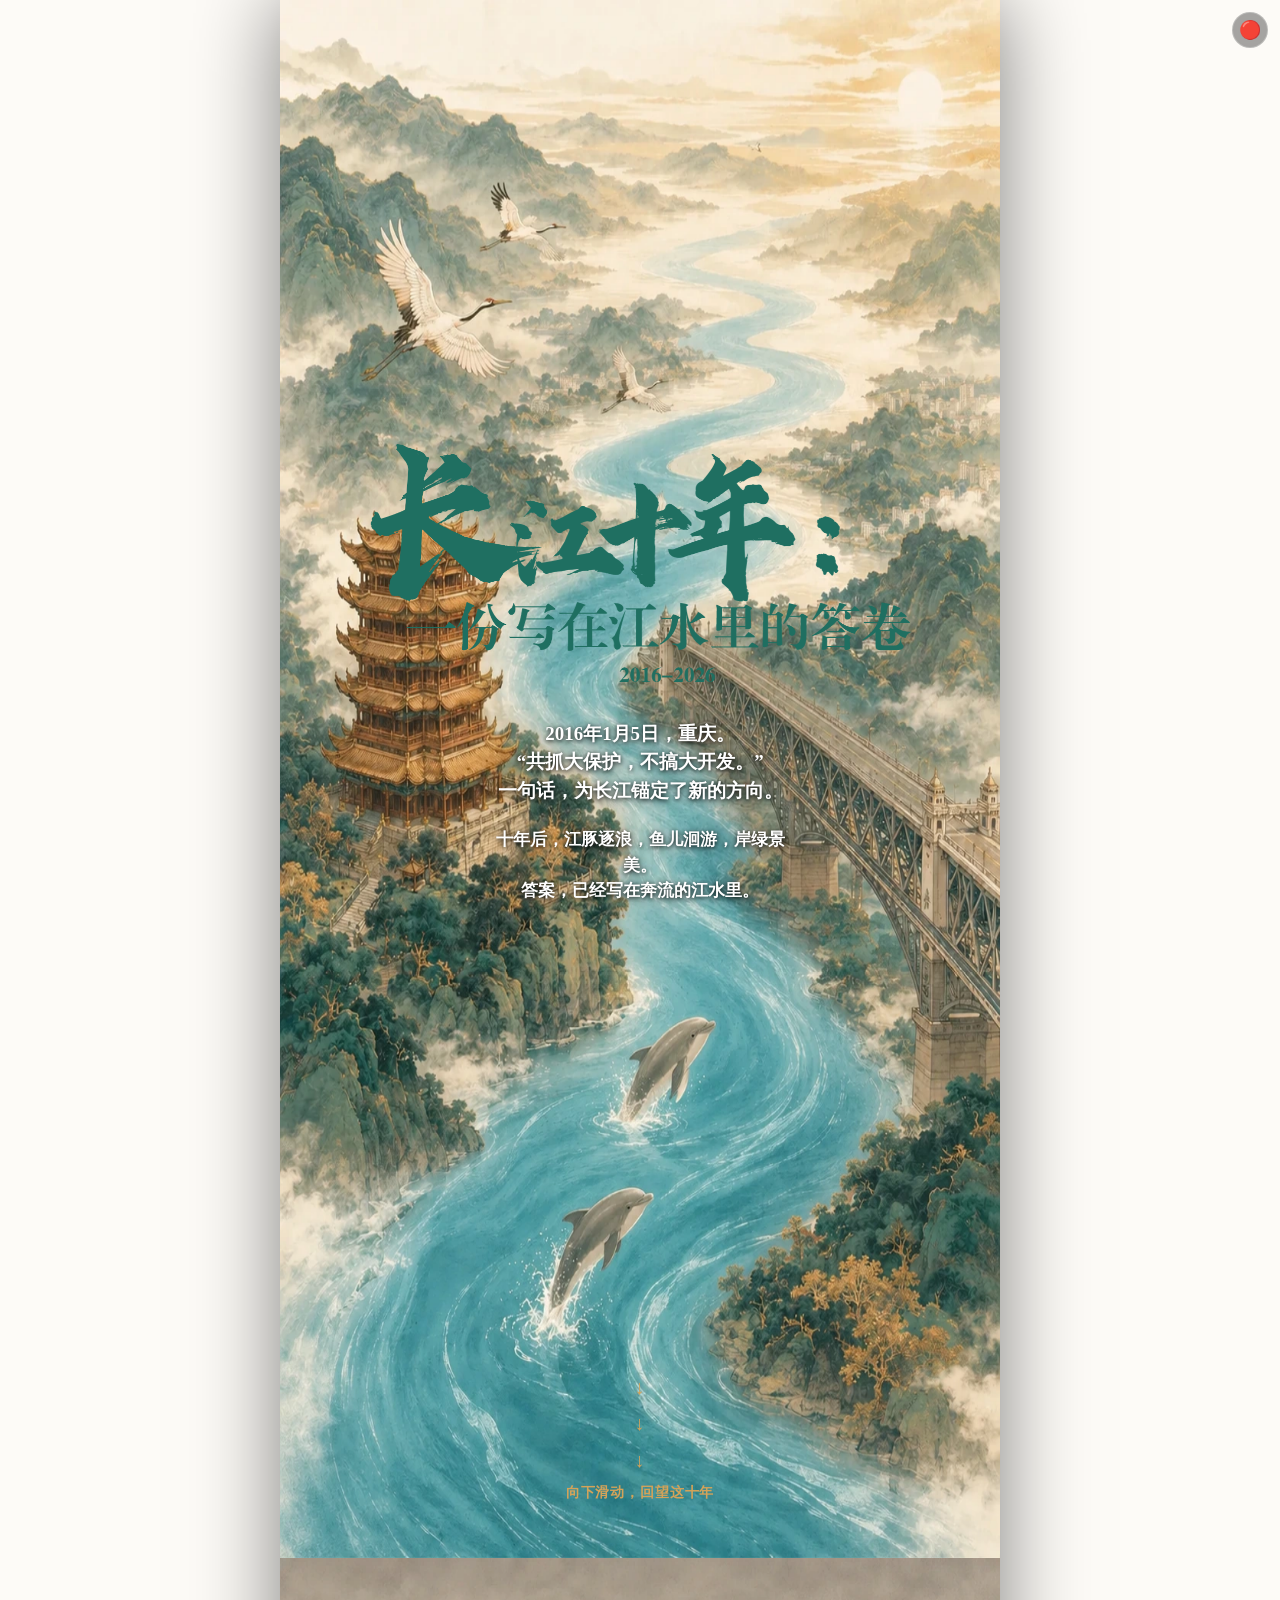
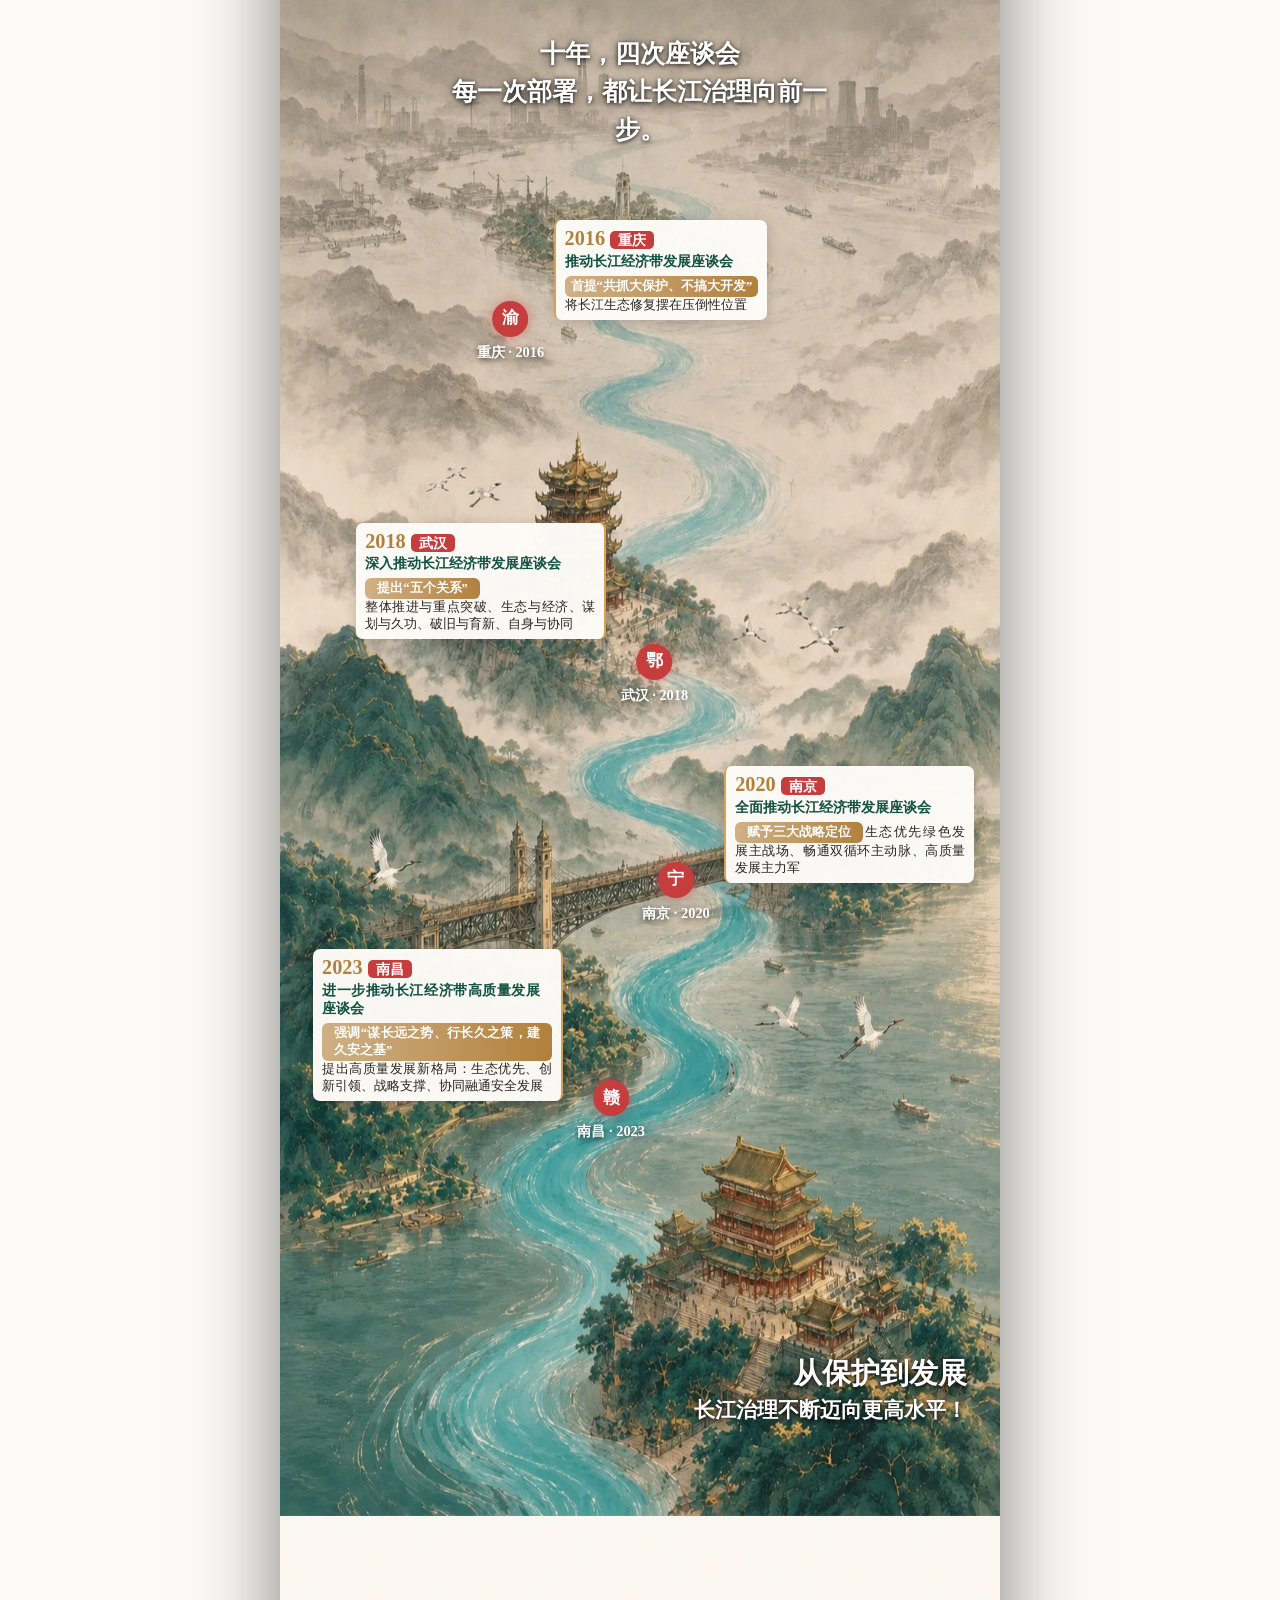
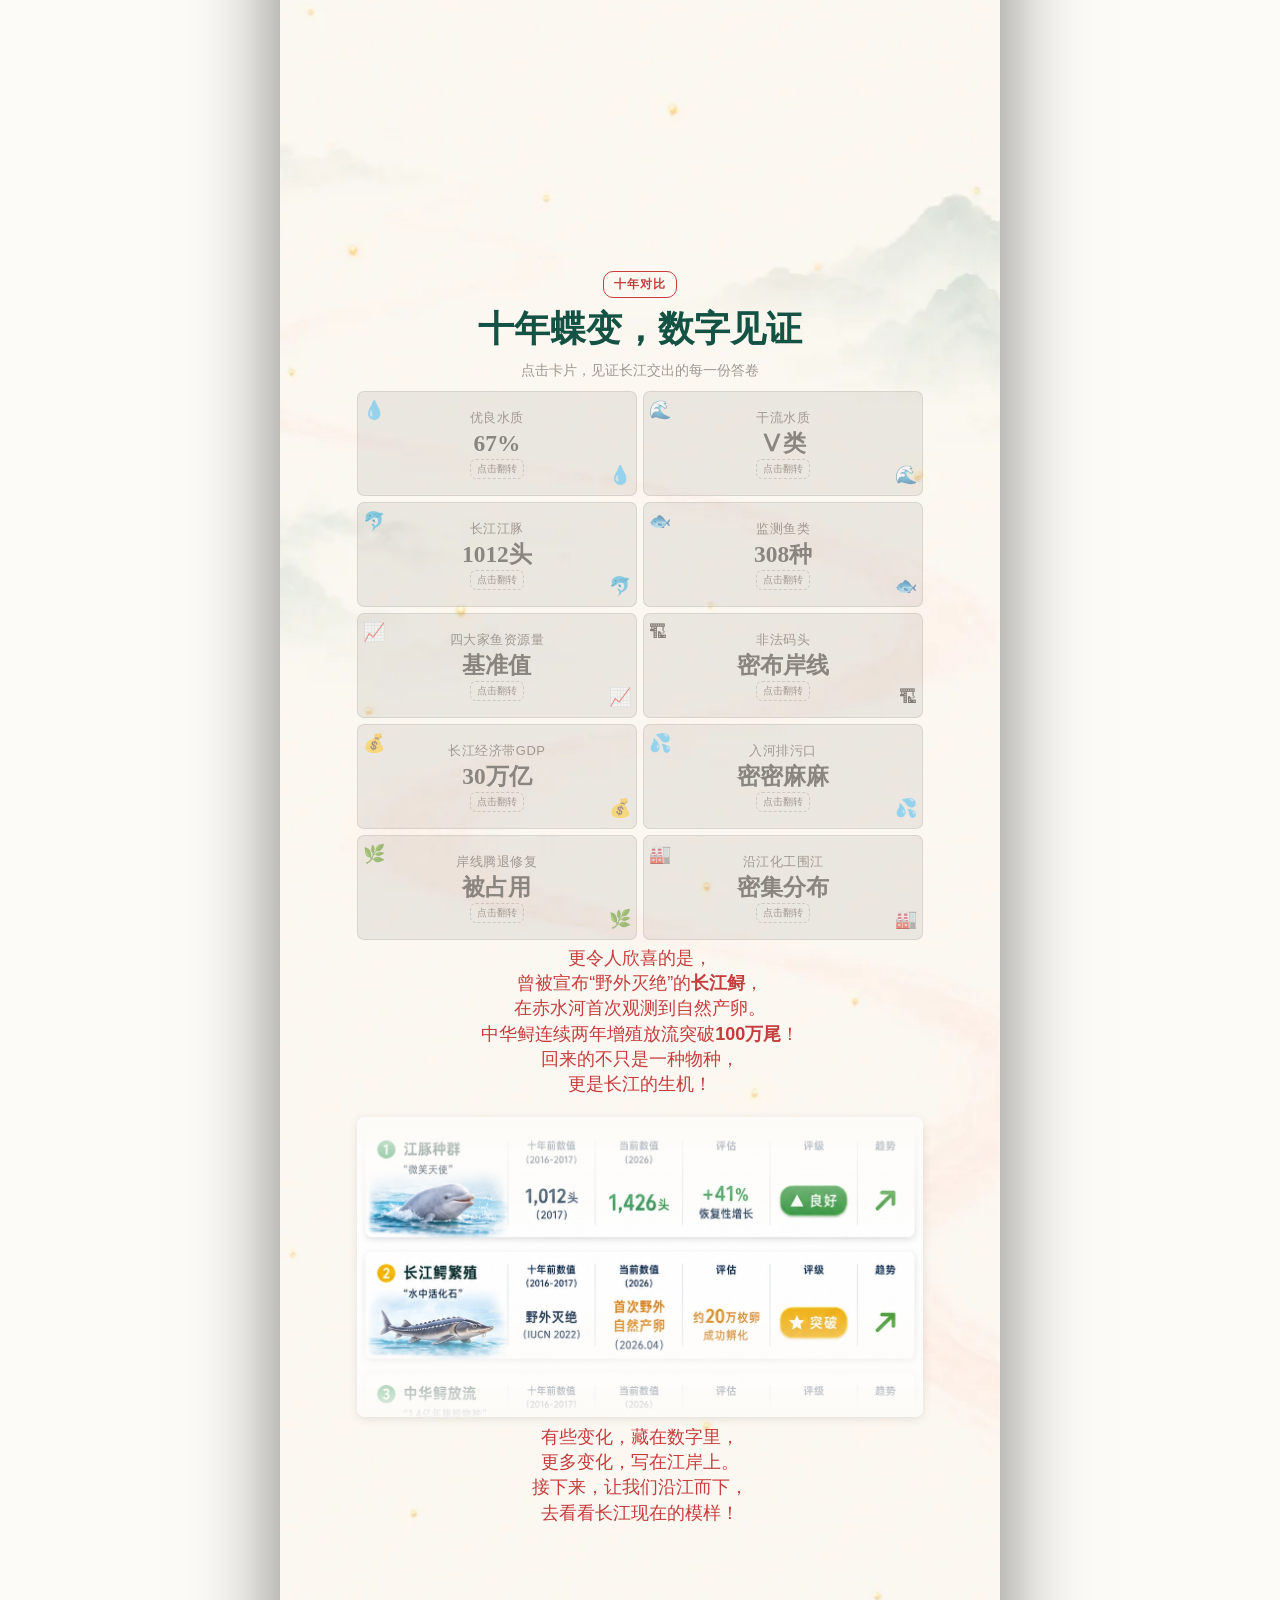
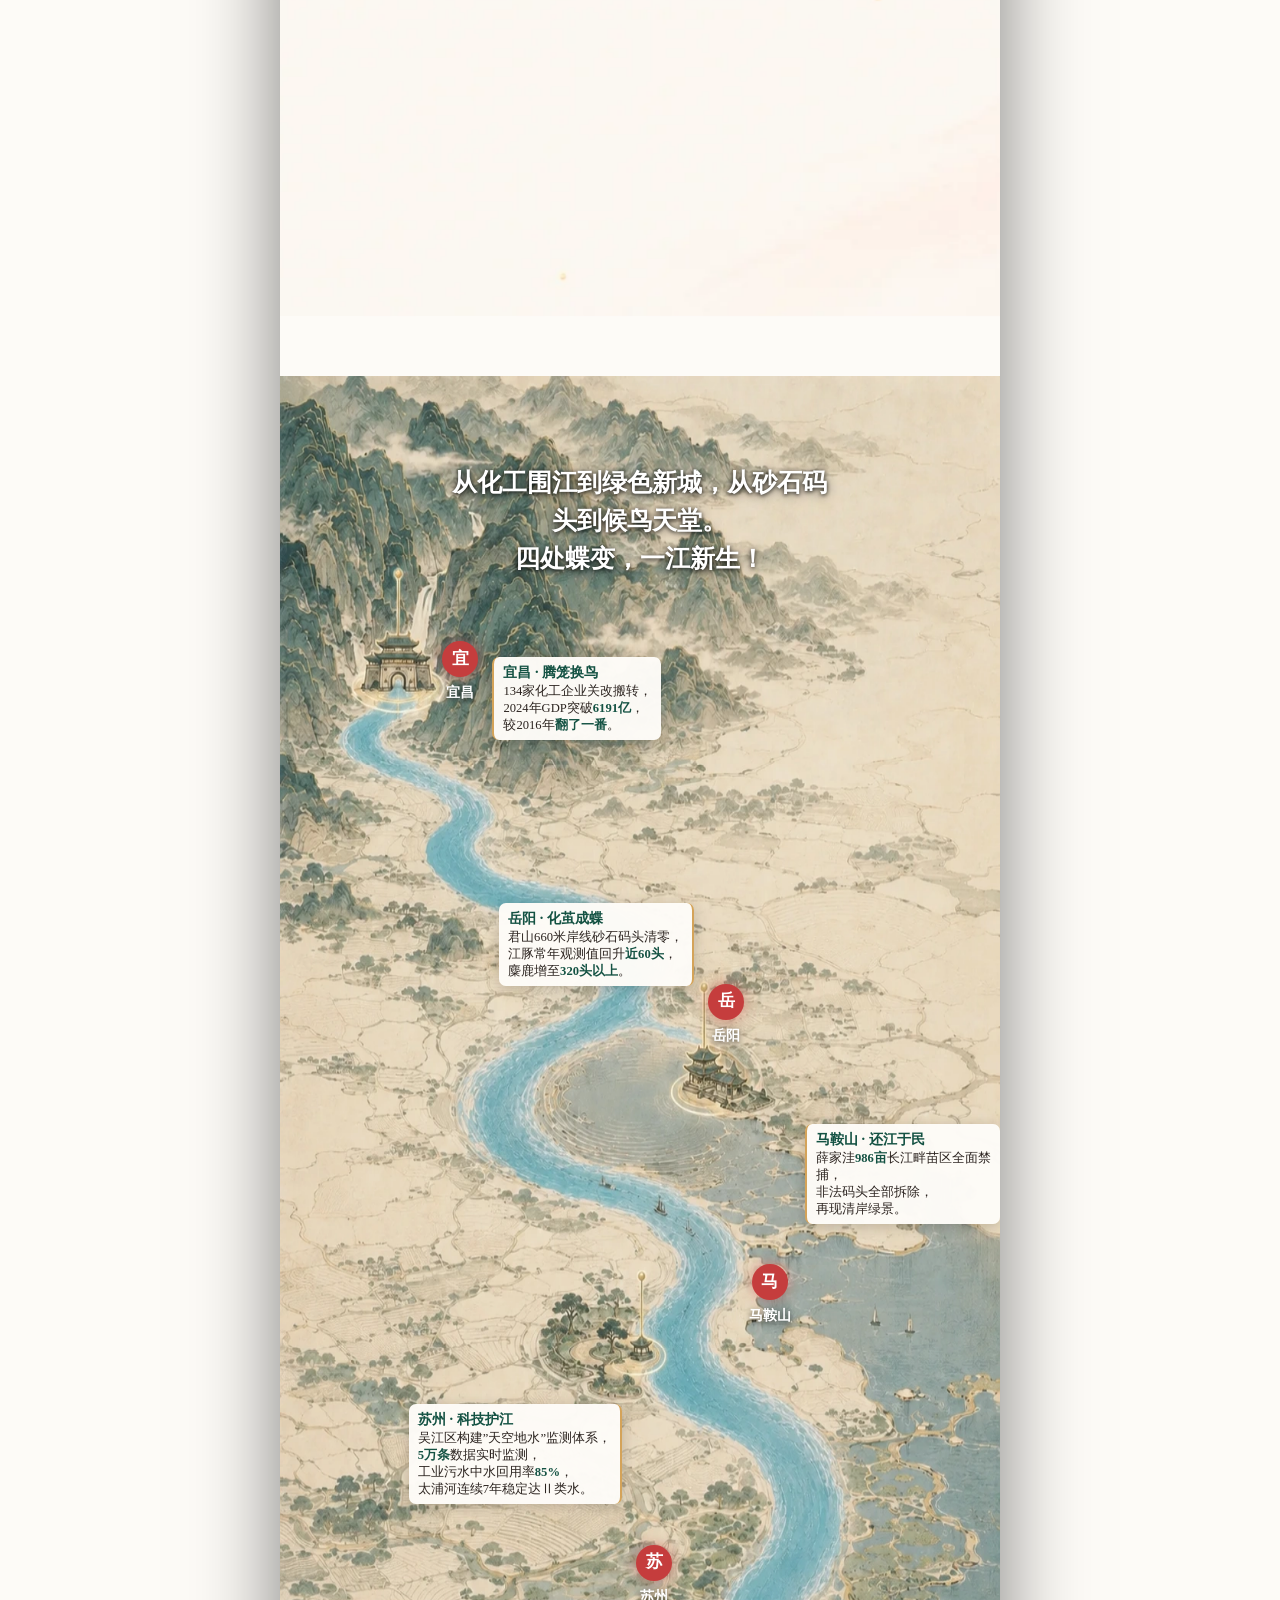
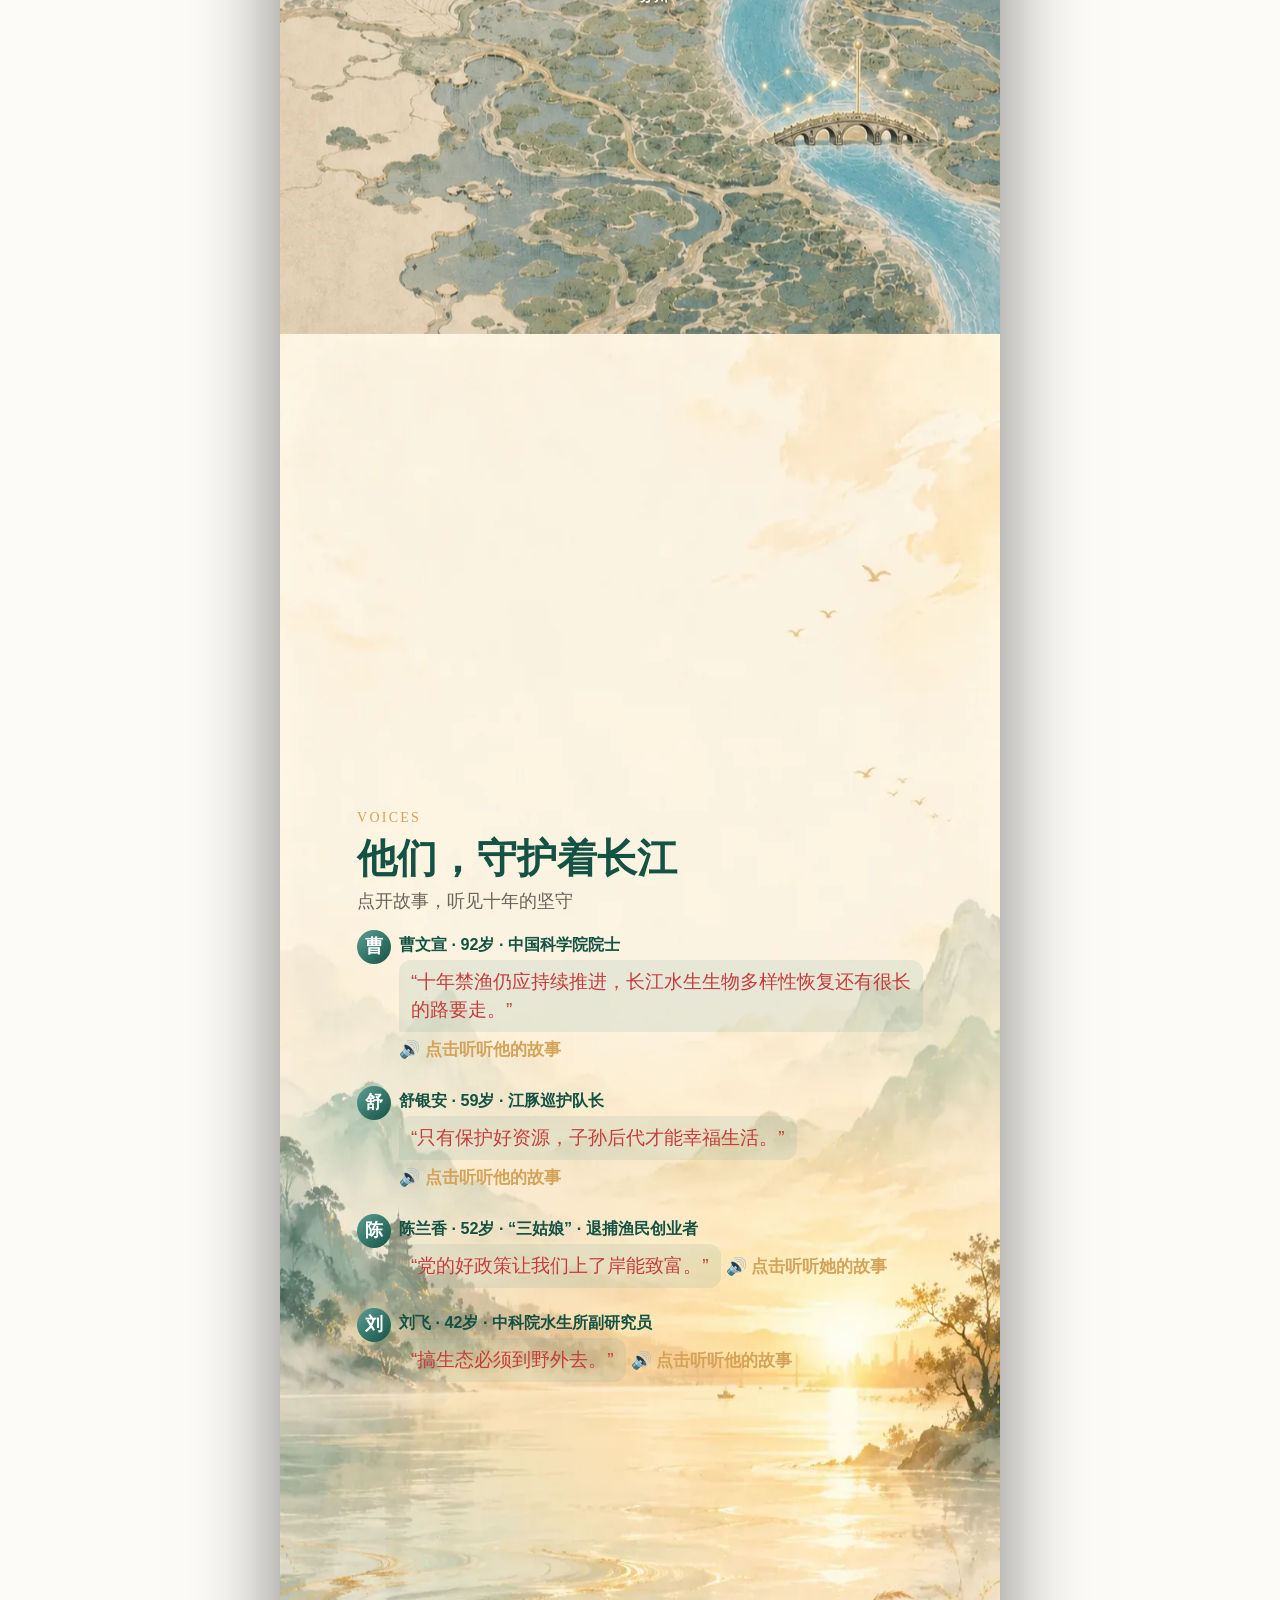
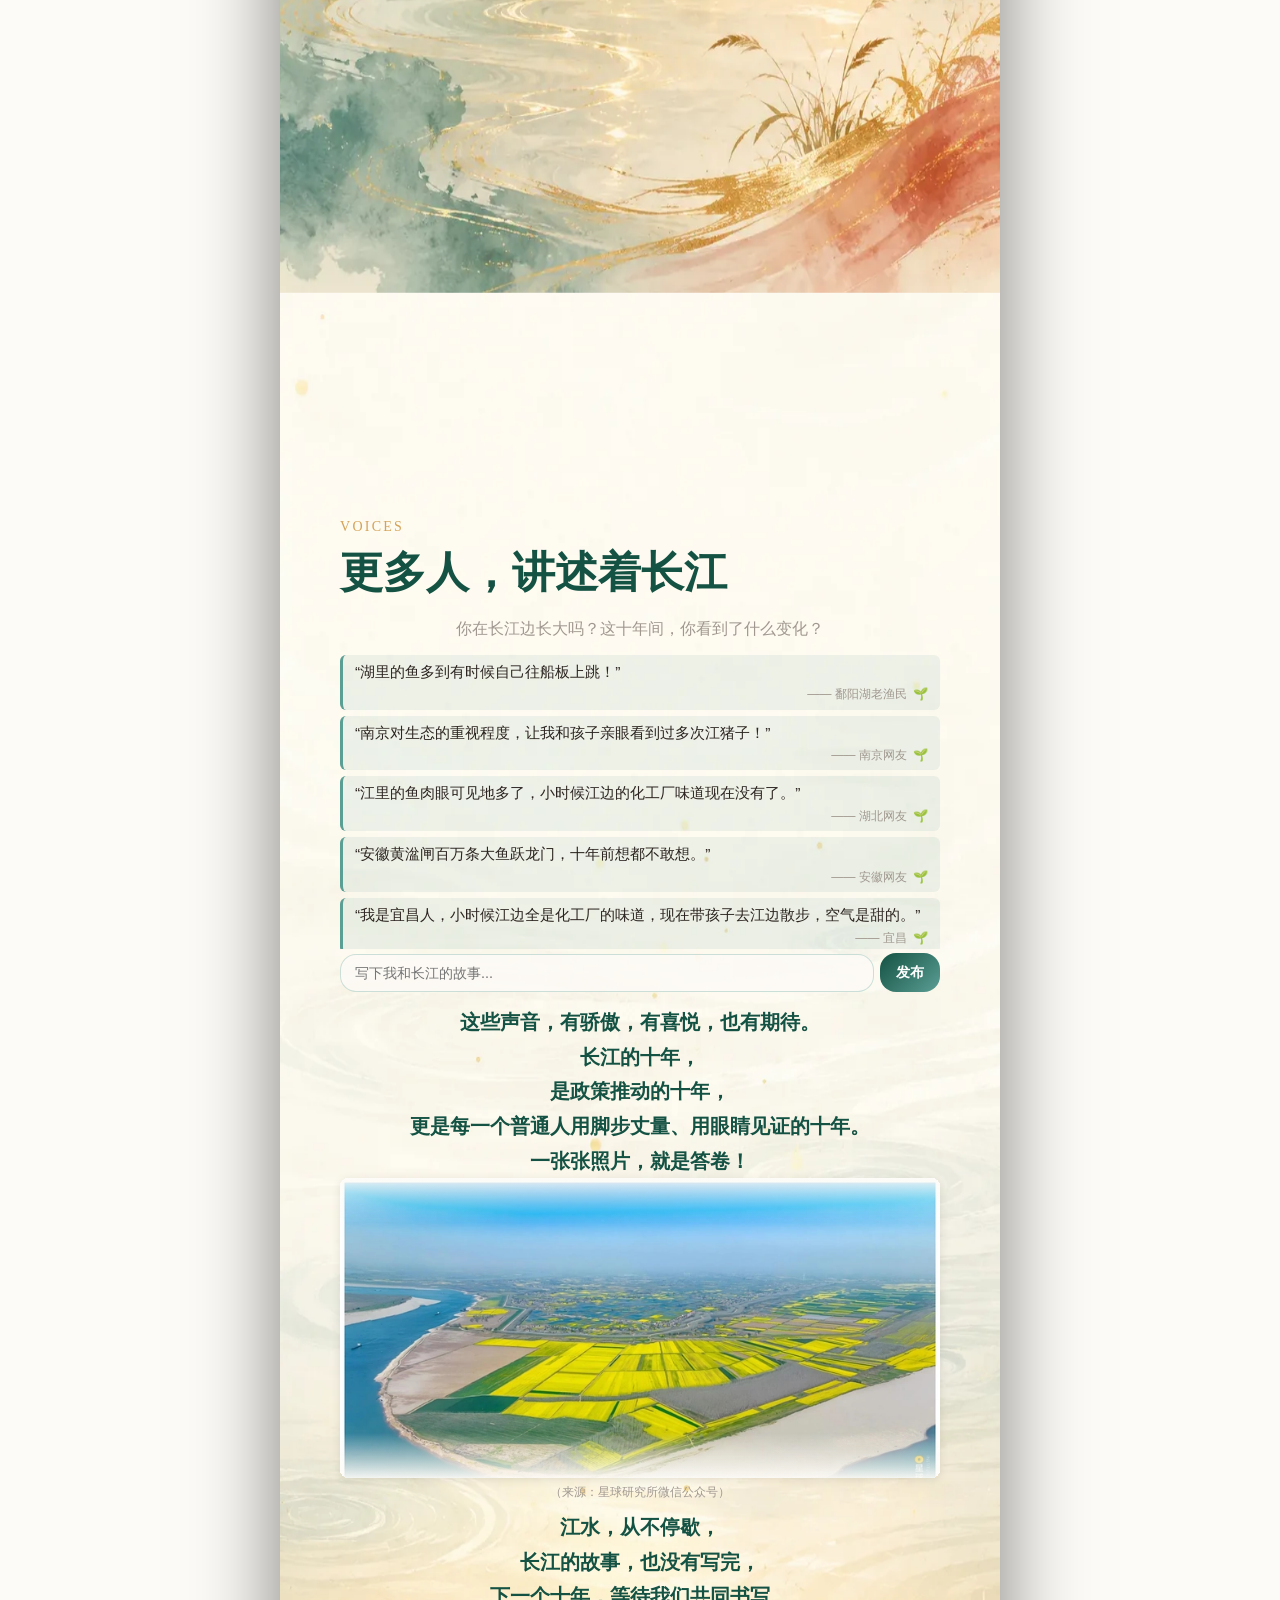
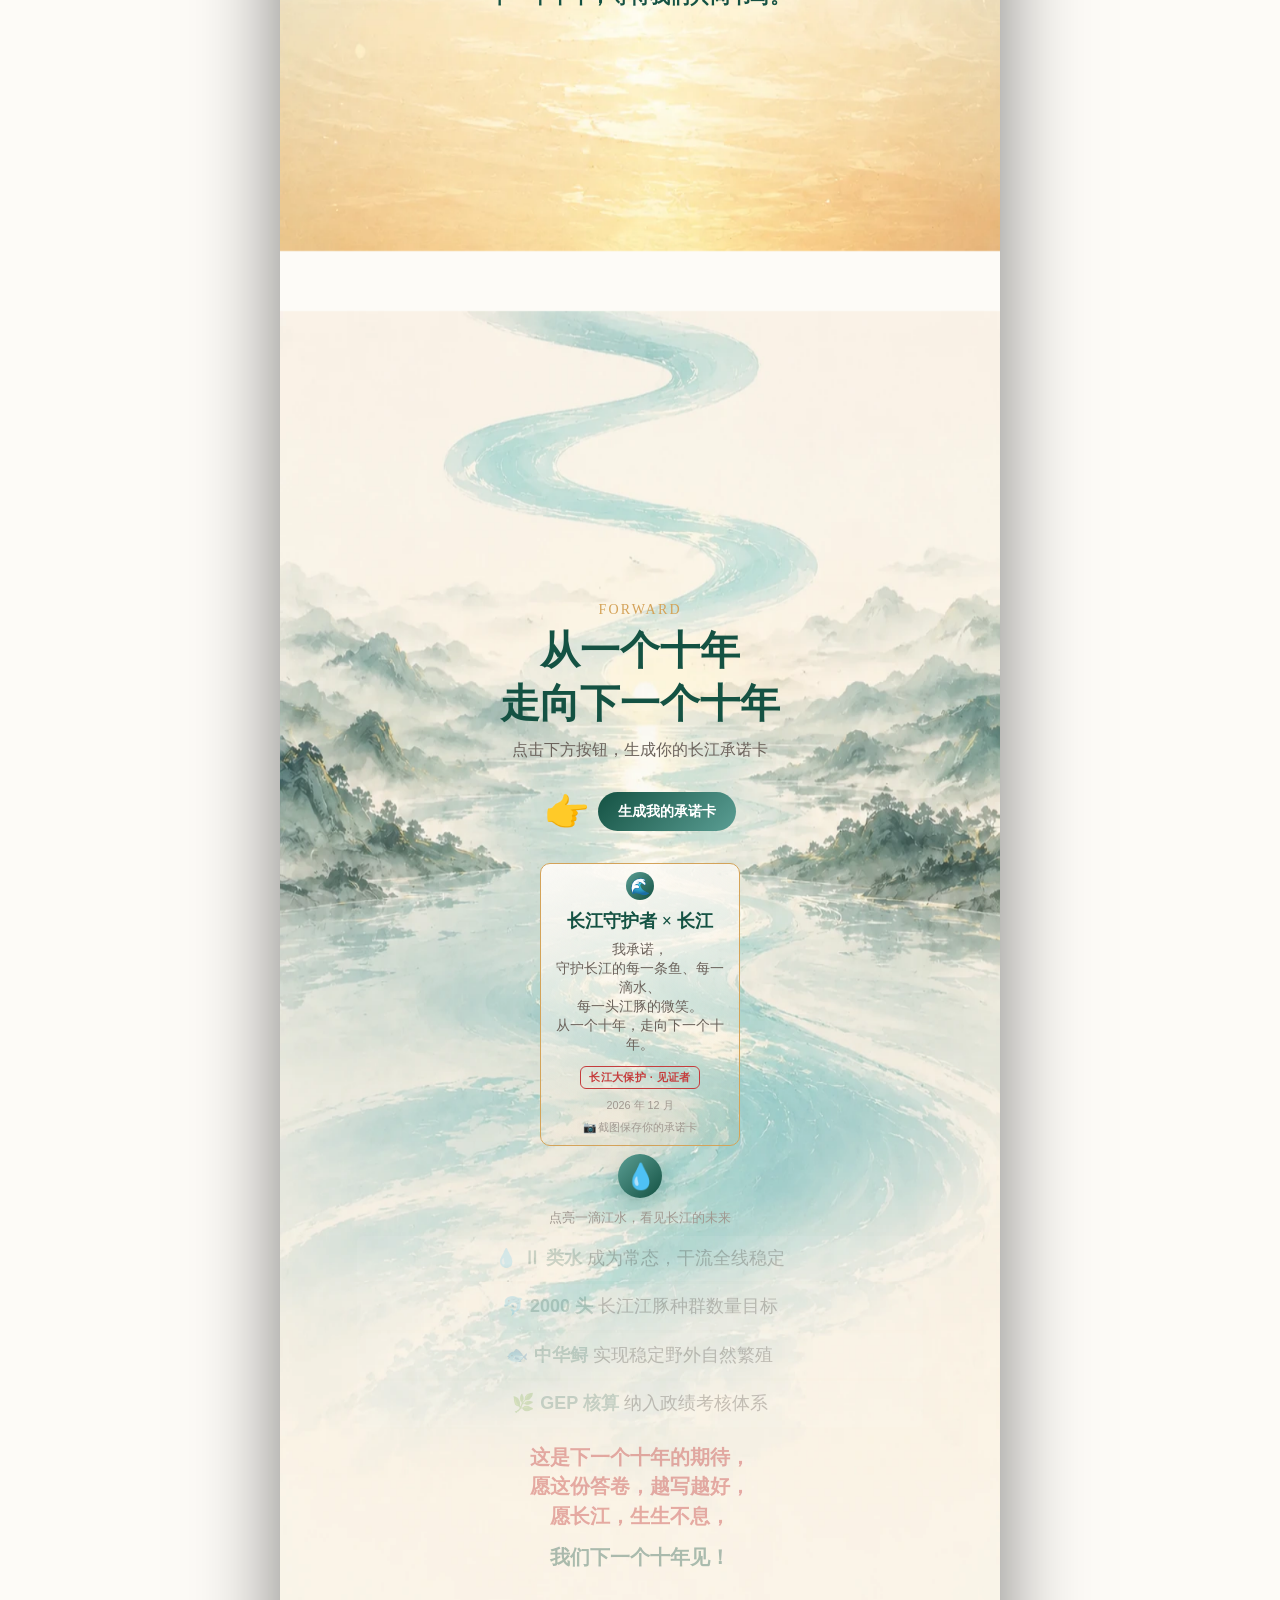
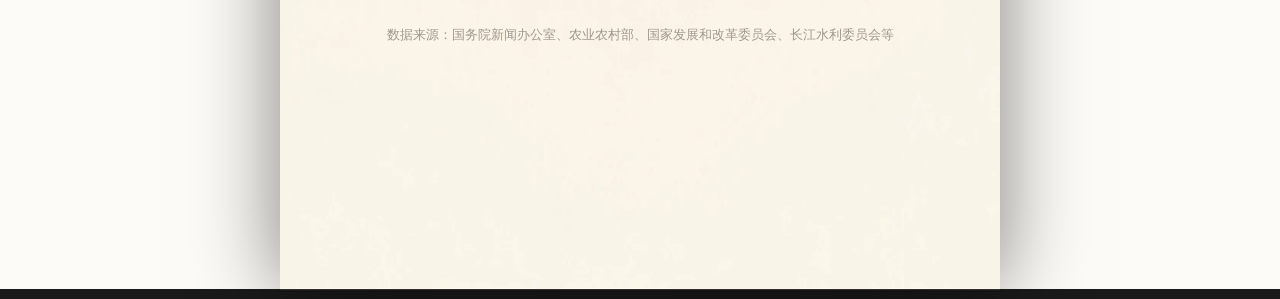
<file: index.html>
<!DOCTYPE html>
<html lang="zh-CN">
<head>
<meta charset="UTF-8">
<meta name="viewport" content="width=device-width,initial-scale=1.0,maximum-scale=1.0,user-scalable=no,viewport-fit=cover">
<!-- WeChat X5 browser optimizations -->
<meta name="x5-orientation" content="portrait">
<meta name="x5-fullscreen" content="true">
<meta name="x5-page-mode" content="app">
<meta name="format-detection" content="telephone=no">
<meta http-equiv="X-UA-Compatible" content="IE=edge,chrome=1">
<title>长江十年：一份写在江水里的答卷</title>
<link rel="preload" as="image" href="assets/p1.webp?v=2">
<link rel="preload" as="image" href="assets/p2.webp?v=2">
<link rel="icon" href="data:,">
<style>
/* Loading overlay — blocks all interaction */
body.loading{overflow:hidden;position:fixed;width:100%}
#preloader{position:fixed;inset:0;z-index:9999;background:var(--bg-ivory,#FDFBF7);display:flex;flex-direction:column;align-items:center;justify-content:center;transition:opacity 0.5s}
#preloader.done{opacity:0;pointer-events:none}
#preloader .loader-ring{width:40px;height:40px;border:3px solid rgba(20,82,67,0.15);border-top-color:#145243;border-radius:50%;animation:spin 0.8s linear infinite;margin-bottom:16px}
#preloader .loader-text{font-size:0.8rem;color:#6B625B}
@keyframes spin{to{transform:rotate(360deg)}}
</style>
<link rel="stylesheet" href="styles.css">
<!-- Background music -->
<style>
.bgm-btn{
  position:fixed;top:12px;right:12px;z-index:999;
  width:36px;height:36px;border-radius:50%;
  background:rgba(0,0,0,0.35);border:1px solid rgba(255,255,255,0.25);
  color:#fff;font-size:1rem;cursor:pointer;
  display:flex;align-items:center;justify-content:center;
  transition:all 0.3s;backdrop-filter:blur(4px);
}
.bgm-btn.paused{background:rgba(0,0,0,0.55);opacity:0.6}
</style>
</head>
<body>

<audio id="bgm" src="bgm.mp3" loop playsinline preload="auto"></audio>
<button class="bgm-btn" id="bgmBtn" onclick="toggleBgm()">🔴</button>

<div id="app">
<div id="preloader"><div class="loader-ring"></div><div class="loader-text">长江奔涌，正在加载…</div></div>

<!-- ======== P1 · COVER ======== -->
<section class="section" id="p1">
  <div class="section-bg"><img src="assets/p1.webp?v=2" alt="" fetchpriority="high"></div>
  <div class="section-inner cover">
    <div class="reveal reveal-d1" style="text-align:center"><img src="6.png" alt="长江十年：一份写在江水里的答卷" style="width:98%"></div>
    <div class="reveal reveal-d4" style="margin-top:20px">
      <p class="intro-text">2016年1月5日，重庆。<br>“共抓大保护，不搞大开发。”<br>一句话，为长江锚定了新的方向。</p>
    </div>
    <div class="reveal reveal-d5">
      <p class="cover-note">十年后，江豚逐浪，鱼儿洄游，岸绿景美。<br>答案，已经写在奔流的江水里。</p>
    </div>
  </div>
  <div class="scroll-hint">
    <span class="arrow">↓</span>
    <span class="arrow">↓</span>
    <span class="arrow">↓</span>
    <span>向下滑动，回望这十年</span>
  </div>
</section>

<!-- ======== P2 · MAP MARKERS ======== -->
<section class="section" id="p2">
  <div class="section-bg"><img src="assets/p2.webp?v=2" alt="" fetchpriority="high"></div>

  <!-- Intro overlay -->
  <div class="p2-intro reveal">
    <p class="lead">十年，四次座谈会<br>每一次部署，都让长江治理向前一步。</p>
  </div>

  <!-- 重庆 · 朝天门位置 -->
  <div class="map-dot dot-hidden" data-city="chongqing" style="top:22%;left:32%">
    <div class="landmark-icon">渝</div>
    <span class="city-label">重庆 · 2016</span>
  </div>

  <!-- 武汉 · 黄鹤楼位置 -->
  <div class="map-dot dot-hidden" data-city="wuhan" style="top:44%;left:52%">
    <div class="landmark-icon">鄂</div>
    <span class="city-label">武汉 · 2018</span>
  </div>

  <!-- 南京 · 长江大桥位置 -->
  <div class="map-dot dot-hidden" data-city="nanjing" style="top:58%;left:55%">
    <div class="landmark-icon">宁</div>
    <span class="city-label">南京 · 2020</span>
  </div>

  <!-- 南昌 · 滕王阁位置 -->
  <div class="map-dot dot-hidden" data-city="nanchang" style="top:72%;left:46%">
    <div class="landmark-icon">赣</div>
    <span class="city-label">南昌 · 2023</span>
  </div>

  <!-- Popup cards -->
  <div class="map-popup open" id="popup-chongqing">
    <p class="popup-title"><span class="popup-year">2016</span><span class="popup-city">重庆</span><br>推动长江经济带发展座谈会</p>
    <p><span class="popup-subtitle" style="padding:2px 6px"><strong>首提“共抓大保护、不搞大开发”</strong></span><br>将长江生态修复摆在压倒性位置</p>
  </div>

  <div class="map-popup open" id="popup-wuhan">
    <p class="popup-title"><span class="popup-year">2018</span><span class="popup-city">武汉</span><br>深入推动长江经济带发展座谈会</p>
    <p><span class="popup-subtitle"><strong>提出“五个关系”</strong></span><br>整体推进与重点突破、生态与经济、谋划与久功、破旧与育新、自身与协同</p>
  </div>

  <div class="map-popup open" id="popup-nanjing">
    <p class="popup-title"><span class="popup-year">2020</span><span class="popup-city">南京</span><br>全面推动长江经济带发展座谈会</p>
    <p><span class="popup-subtitle"><strong>赋予三大战略定位</strong></span>生态优先绿色发展主战场、畅通双循环主动脉、高质量发展主力军</p>
  </div>

  <div class="map-popup open" id="popup-nanchang">
    <p class="popup-title"><span class="popup-year">2023</span><span class="popup-city">南昌</span><br>进一步推动长江经济带高质量发展座谈会</p>
    <p><span class="popup-subtitle"><strong>强调“谋长远之势、行长久之策，建久安之基”</strong></span>提出高质量发展新格局：生态优先、创新引领、战略支撑、协同融通安全发展</p>
  </div>
  <div class="reveal reveal-d3" style="position:absolute;bottom:90px;left:6%;right:6%;z-index:10;text-align:right;margin:0;transform:translateX(10px)"><p class="p2-footer"><span class="p2-footer-big">从保护到发展</span><br><span class="p2-footer-sm">长江治理不断迈向更高水平！</span></p></div>
  <span class="scroll-hint-inline">↓ 向下滑动 ↓</span>
</section>

<!-- ======== P3 · FLIP CARDS ======== -->
<section class="section section-tall" id="p3">
  <div class="section-bg"><img src="assets/p3.webp" alt="" loading="lazy" decoding="async"></div>
  <div class="section-inner">
    <div class="reveal"><div class="p3-header">
      <span class="report-tag">十年对比</span>
      <h2 class="report-title">十年蝶变，数字见证</h2>
      <p class="report-sub">点击卡片，见证长江交出的每一份答卷</p>
    </div></div>

    <div class="flip-grid">
      <!-- 水质 -->
      <div class="flip-card" onclick="this.classList.toggle('flipped')">
        <div class="flip-inner">
          <div class="flip-front">
            <span class="flip-icon">💧</span>
            <span class="flip-label">优良水质</span>
            <span class="flip-num">67%</span>
            <span class="flip-hint-badge">点击翻转</span>
          </div>
          <div class="flip-back">
            <span class="flip-icon">💧</span>
            <span class="flip-label">优良水质</span>
            <span class="flip-num">98.9%</span>
            <span class="flip-delta">+31.9个百分点</span>
          </div>
        </div>
      </div>

      <!-- 干流水质 -->
      <div class="flip-card" onclick="this.classList.toggle('flipped')">
        <div class="flip-inner">
          <div class="flip-front">
            <span class="flip-icon">🌊</span>
            <span class="flip-label">干流水质</span>
            <span class="flip-num">Ⅴ类</span>
            <span class="flip-hint-badge">点击翻转</span>
          </div>
          <div class="flip-back">
            <span class="flip-icon">🌊</span>
            <span class="flip-label">干流水质</span>
            <span class="flip-num">Ⅱ类</span>
            <span class="flip-delta">连续6年</span>
          </div>
        </div>
      </div>

      <!-- 江豚 -->
      <div class="flip-card" onclick="this.classList.toggle('flipped')">
        <div class="flip-inner">
          <div class="flip-front">
            <span class="flip-icon">🐬</span>
            <span class="flip-label">长江江豚</span>
            <span class="flip-num">1012头</span>
            <span class="flip-hint-badge">点击翻转</span>
          </div>
          <div class="flip-back">
            <span class="flip-icon">🐬</span>
            <span class="flip-label">长江江豚</span>
            <span class="flip-num">1426头</span>
            <span class="flip-delta">+414头 (+41%)</span>
          </div>
        </div>
      </div>

      <!-- 鱼类 -->
      <div class="flip-card" onclick="this.classList.toggle('flipped')">
        <div class="flip-inner">
          <div class="flip-front">
            <span class="flip-icon">🐟</span>
            <span class="flip-label">监测鱼类</span>
            <span class="flip-num">308种</span>
            <span class="flip-hint-badge">点击翻转</span>
          </div>
          <div class="flip-back">
            <span class="flip-icon">🐟</span>
            <span class="flip-label">监测鱼类</span>
            <span class="flip-num">351种</span>
            <span class="flip-delta">+43种</span>
          </div>
        </div>
      </div>

      <!-- 四大家鱼 -->
      <div class="flip-card" onclick="this.classList.toggle('flipped')">
        <div class="flip-inner">
          <div class="flip-front">
            <span class="flip-icon">📈</span>
            <span class="flip-label">四大家鱼资源量</span>
            <span class="flip-num">基准值</span>
            <span class="flip-hint-badge">点击翻转</span>
          </div>
          <div class="flip-back">
            <span class="flip-icon">📈</span>
            <span class="flip-label">四大家鱼资源量</span>
            <span class="flip-num">7.1倍</span>
            <span class="flip-delta">94.8亿粒</span>
          </div>
        </div>
      </div>

      <!-- 岸线 -->
      <div class="flip-card" onclick="this.classList.toggle('flipped')">
        <div class="flip-inner">
          <div class="flip-front">
            <span class="flip-icon">🏗</span>
            <span class="flip-label">非法码头</span>
            <span class="flip-num">密布岸线</span>
            <span class="flip-hint-badge">点击翻转</span>
          </div>
          <div class="flip-back">
            <span class="flip-icon">🏗</span>
            <span class="flip-label">非法码头整改</span>
            <span class="flip-num">1361座</span>
            <span class="flip-delta">岸线修复162km</span>
          </div>
        </div>
      </div>

      <!-- GDP -->
      <div class="flip-card" onclick="this.classList.toggle('flipped')">
        <div class="flip-inner">
          <div class="flip-front">
            <span class="flip-icon">💰</span>
            <span class="flip-label">长江经济带GDP</span>
            <span class="flip-num">30万亿</span>
            <span class="flip-hint-badge">点击翻转</span>
          </div>
          <div class="flip-back">
            <span class="flip-icon">💰</span>
            <span class="flip-label">长江经济带GDP</span>
            <span class="flip-num">63万亿</span>
            <span class="flip-delta">翻了一番多</span>
          </div>
        </div>
      </div>

      <!-- 排污口 -->
      <div class="flip-card" onclick="this.classList.toggle('flipped')">
        <div class="flip-inner">
          <div class="flip-front">
            <span class="flip-icon">💦</span>
            <span class="flip-label">入河排污口</span>
            <span class="flip-num">密密麻麻</span>
            <span class="flip-hint-badge">点击翻转</span>
          </div>
          <div class="flip-back">
            <span class="flip-icon">💦</span>
            <span class="flip-label">入河排污口整治</span>
            <span class="flip-num">20万余个</span>
            <span class="flip-delta">全面规范</span>
          </div>
        </div>
      </div>

      <!-- 岸线修复 -->
      <div class="flip-card" onclick="this.classList.toggle('flipped')">
        <div class="flip-inner">
          <div class="flip-front">
            <span class="flip-icon">🌿</span>
            <span class="flip-label">岸线腾退修复</span>
            <span class="flip-num">被占用</span>
            <span class="flip-hint-badge">点击翻转</span>
          </div>
          <div class="flip-back">
            <span class="flip-icon">🌿</span>
            <span class="flip-label">岸线腾退修复</span>
            <span class="flip-num">162km</span>
            <span class="flip-delta">还给长江</span>
          </div>
        </div>
      </div>

      <!-- 化工企业 -->
      <div class="flip-card" onclick="this.classList.toggle('flipped')">
        <div class="flip-inner">
          <div class="flip-front">
            <span class="flip-icon">🏭</span>
            <span class="flip-label">沿江化工围江</span>
            <span class="flip-num">密集分布</span>
            <span class="flip-hint-badge">点击翻转</span>
          </div>
          <div class="flip-back">
            <span class="flip-icon">🏭</span>
            <span class="flip-label">湖北化工关改搬转</span>
            <span class="flip-num">478家</span>
            <span class="flip-delta">从围江到新城</span>
          </div>
        </div>
      </div>
    </div>

    <div class="reveal reveal-d2"><p class="p3-highlight">
      更令人欣喜的是，<br>
      曾被宣布“野外灭绝”的<strong>长江鲟</strong>，<br>在赤水河首次观测到自然产卵。<br>
      中华鲟连续两年增殖放流突破<strong>100万尾</strong>！<br>
      回来的不只是一种物种，<br>更是长江的生机！
    </p></div>

    <!-- 卡片滚动舞台 -->
    <div class="reveal reveal-d3"><div class="card-stage">
      <div class="card-scroll-track">
        <img src="卡片1.webp" alt="长江大保护成果一览">
        <img src="卡片1.webp" alt="">
      </div>
    </div></div>
    <div class="reveal reveal-d3"><p class="p3-highlight" style="text-align:center;margin-top:8px">有些变化，藏在数字里，<br>更多变化，写在江岸上。<br>接下来，让我们沿江而下，<br>去看看长江现在的模样！</p></div>

  </div>
  <span class="scroll-hint-inline" style="position:absolute;bottom:20px;left:0;right:0;text-align:center;z-index:10">↓ 向下滑动 ↓</span>
</section>

<!-- ======== P4 · MAP MARKERS ======== -->
<section class="section" id="p4">
  <div class="section-bg"><img src="assets/p4.webp?v=2" alt="" loading="lazy" decoding="async"></div>

  <div class="p2-intro reveal">
    <p class="lead">从化工围江到绿色新城，从砂石码头到候鸟天堂。<br>四处蝶变，一江新生！</p>
  </div>

  <!-- 宜昌 -->
  <div class="map-dot dot-hidden" data-city="yichang" style="top:17%;left:25%">
    <div class="landmark-icon">宜</div>
    <span class="city-label">宜昌</span>
  </div>

  <!-- 岳阳君山 -->
  <div class="map-dot dot-hidden" data-city="yueyang" style="top:39%;left:62%">
    <div class="landmark-icon">岳</div>
    <span class="city-label">岳阳</span>
  </div>

  <!-- 马鞍山薛家洼 -->
  <div class="map-dot dot-hidden" data-city="maanshan" style="top:57%;left:68%">
    <div class="landmark-icon">马</div>
    <span class="city-label">马鞍山</span>
  </div>

  <!-- 苏州吴江 -->
  <div class="map-dot dot-hidden" data-city="suzhou" style="top:75%;left:52%">
    <div class="landmark-icon">苏</div>
    <span class="city-label">苏州</span>
  </div>

  <!-- Popups -->
  <div class="map-popup open" id="popup-yichang">
    <p class="popup-title">宜昌 · 腾笼换鸟</p>
    <p>134家化工企业关改搬转，<br>2024年GDP突破<strong>6191亿</strong>，<br>较2016年<strong>翻了一番</strong>。</p>
  </div>

  <div class="map-popup open" id="popup-yueyang">
    <p class="popup-title">岳阳 · 化茧成蝶</p>
    <p>君山660米岸线砂石码头清零，<br>江豚常年观测值回升<strong>近60头</strong>，<br>麋鹿增至<strong>320头以上</strong>。</p>
  </div>

  <div class="map-popup open" id="popup-maanshan">
    <p class="popup-title">马鞍山 · 还江于民</p>
    <p>薛家洼<strong>986亩</strong>长江畔苗区全面禁捕，<br>非法码头全部拆除，<br>再现清岸绿景。</p>
  </div>

  <div class="map-popup open" id="popup-suzhou">
    <p class="popup-title">苏州 · 科技护江</p>
    <p>吴江区构建”天空地水”监测体系，<br><strong>5万条</strong>数据实时监测，<br>工业污水中水回用率<strong>85%</strong>，<br>太浦河连续7年稳定达Ⅱ类水。</p>
  </div>
  <span class="scroll-hint-inline">↓ 向下滑动 ↓</span>
  <div class="reveal reveal-d2" style="position:absolute;bottom:70px;left:0;right:0;text-align:center;z-index:10"><p style="font-family:var(--font-serif);font-size:clamp(1.05rem,4.5vw,1.35rem);color:#fff;font-weight:600;line-height:1.4;text-shadow:0 1px 4px rgba(0,0,0,0.85),0 2px 12px rgba(0,0,0,0.5);margin:0">上游转型、中游修复、下游禁捕、入海口智治，<br>四城四策，殊途同归。</p></div>
</section>

<!-- ======== P5 · CHAT BUBBLES ======== -->
<section class="section" id="p5">
  <div class="section-bg"><img src="assets/p5.webp" alt="" loading="lazy" decoding="async"></div>
  <div class="section-inner">
    <div class="reveal"><div class="section-label">VOICES</div></div>
    <div class="reveal reveal-d1"><h2 class="section-heading">他们，守护着长江</h2></div>
    <div class="reveal reveal-d1"><p class="section-subhead">点开故事，听见十年的坚守</p></div>

    <div class="chat-list">
    <audio id="audio1" src="语音/曹文宣.mp3" preload="none"></audio>
    <audio id="audio2" src="语音/舒银安.mp3" preload="none"></audio>
    <audio id="audio3" src="陈兰香3.mp3" preload="none"></audio>
    <audio id="audio4" src="刘飞3.mp3" preload="none"></audio>
      <!-- 曹文宣 -->
      <div class="reveal reveal-d1"><div class="chat-msg" onclick="playAudio('audio1')">
        <div class="chat-avatar">曹</div>
        <div class="chat-body">
          <div class="chat-name">曹文宣 · 92岁 · 中国科学院院士</div>
          <div class="chat-bubble">
            <span class="chat-quote">“十年禁渔仍应持续推进，长江水生生物多样性恢复还有很长的路要走。”</span>
          </div>
          
          <span class="tap-hint">🔊 点击听听他的故事</span>
        </div>
      </div></div>

      <!-- 舒银安 -->
      <div class="reveal reveal-d2"><div class="chat-msg" onclick="playAudio('audio2')">
        <div class="chat-avatar">舒</div>
        <div class="chat-body">
          <div class="chat-name">舒银安 · 59岁 · 江豚巡护队长</div>
          <div class="chat-bubble">
            <span class="chat-quote">“只有保护好资源，子孙后代才能幸福生活。”</span>
          </div>
          
          <span class="tap-hint">🔊 点击听听他的故事</span>
        </div>
      </div></div>

      <!-- 陈兰香 -->
      <div class="reveal reveal-d3"><div class="chat-msg" onclick="playAudio('audio3')">
        <div class="chat-avatar">陈</div>
        <div class="chat-body">
          <div class="chat-name">陈兰香 · 52岁 · “三姑娘” · 退捕渔民创业者</div>
          <div class="chat-bubble">
            <span class="chat-quote">“党的好政策让我们上了岸能致富。”</span>
          </div>
          
          <span class="tap-hint">🔊 点击听听她的故事</span>
        </div>
      </div></div>

      <!-- 刘飞 -->
      <div class="reveal reveal-d4"><div class="chat-msg" onclick="playAudio('audio4')">
        <div class="chat-avatar">刘</div>
        <div class="chat-body">
          <div class="chat-name">刘飞 · 42岁 · 中科院水生所副研究员</div>
          <div class="chat-bubble">
            <span class="chat-quote">“搞生态必须到野外去。”</span>
          </div>
          
          <span class="tap-hint">🔊 点击听听他的故事</span>
        </div>
      </div></div>
    </div>

  </div>
  <span class="scroll-hint-inline">↓ 向下滑动 ↓</span>
</section>

<!-- ======== P6 · COMMENT STAGE ======== -->
<section class="section" id="p6">
  <div class="section-bg"><img src="assets/p6.webp" alt="" loading="lazy" decoding="async"></div>
  <div class="section-inner">
    <div class="reveal"><div class="section-label">VOICES</div></div>
    <div class="reveal reveal-d1"><h2 class="section-heading">更多人，讲述着长江</h2></div>

    <div class="reveal reveal-d1"><p class="comment-prompt">你在长江边长大吗？这十年间，你看到了什么变化？</p></div>

    <div class="comment-stage" id="commentStage">
      <div class="comment-card pos stage-item" data-delay="0">
        “湖里的鱼多到有时候自己往船板上跳！”<div class="card-user">—— 鄱阳湖老渔民<span class="card-tag">🌱</span></div>
      </div>
      <div class="comment-card pos stage-item" data-delay="0.12">
        “南京对生态的重视程度，让我和孩子亲眼看到过多次江猪子！”<div class="card-user">—— 南京网友<span class="card-tag">🌱</span></div>
      </div>
      <div class="comment-card pos stage-item" data-delay="0.24">
        “江里的鱼肉眼可见地多了，小时候江边的化工厂味道现在没有了。”<div class="card-user">—— 湖北网友<span class="card-tag">🌱</span></div>
      </div>
      <div class="comment-card pos stage-item" data-delay="0.36">
        “安徽黄湓闸百万条大鱼跃龙门，十年前想都不敢想。”<div class="card-user">—— 安徽网友<span class="card-tag">🌱</span></div>
      </div>
      <div class="comment-card pos stage-item" data-delay="0.48">
        “我是宜昌人，小时候江边全是化工厂的味道，现在带孩子去江边散步，空气是甜的。”<div class="card-user">—— 宜昌<span class="card-tag">🌱</span></div>
      </div>
      <div class="comment-card pos stage-item" data-delay="0.6">
        “去年在南京滨江亲眼看到了江豚！第一次！激动得差点掉水里。”<div class="card-user">—— 南京<span class="card-tag">🌱</span></div>
      </div>
      <div class="comment-card pos stage-item" data-delay="0.72">
        “武汉江滩越来越美了，芦苇荡里的候鸟一年比一年多。”<div class="card-user">—— 武汉市民<span class="card-tag">🌱</span></div>
      </div>
      <div class="comment-card pos stage-item" data-delay="0.84">
        “长江十年禁渔真的有效，我们渔民转产上岸，日子越过越踏实。”<div class="card-user">—— 重庆退捕渔民<span class="card-tag">🌱</span></div>
      </div>
      <div class="comment-card pos stage-item" data-delay="0.96">
        “在赤水河边散步，水质清澈见底，不敢相信这是十年间的变化。”<div class="card-user">—— 赤水市民<span class="card-tag">🌱</span></div>
      </div>
      <div class="comment-card pos stage-item" data-delay="1.08">
        “马鞍山滨江公园现在是网红打卡地，以前这里全是砂石码头。”<div class="card-user">—— 马鞍山<span class="card-tag">🌱</span></div>
      </div>
      <div class="comment-card pos stage-item" data-delay="1.2">
        “我是摄影爱好者，这几年拍到的江豚次数明显增多了。”<div class="card-user">—— 镇江摄影师<span class="card-tag">🌱</span></div>
      </div>
      <div class="comment-card pos stage-item" data-delay="1.32">
        “长江保护修复让洞庭湖重现了碧波万顷，候鸟回来了！”<div class="card-user">—— 岳阳网友<span class="card-tag">🌱</span></div>
      </div>
      <div class="comment-card pos stage-item" data-delay="1.44">
        “十年前江边不敢走近，气味难闻。现在在滨江栈道上晨跑成了习惯。”<div class="card-user">—— 九江<span class="card-tag">🌱</span></div>
      </div>
      <div class="comment-card pos stage-item" data-delay="1.56">
        “麋鹿种群从几十头增长到几百头，石首保护区的生态越来越好。”<div class="card-user">—— 石首巡护员<span class="card-tag">🌱</span></div>
      </div>
      <div class="comment-card pos stage-item" data-delay="1.68">
        “在崇明东滩看到了东方白鹳，数量比记忆中多了很多。”<div class="card-user">—— 上海观鸟人<span class="card-tag">🌱</span></div>
      </div>
      <div class="comment-card pos stage-item" data-delay="1.8">
        “宜昌化工企业搬迁后，空气质量好了，长江水也清了。”<div class="card-user">—— 宜昌市民<span class="card-tag">🌱</span></div>
      </div>
      <div class="comment-card pos stage-item" data-delay="1.92">
        “小时候爷爷说长江里的中华鲟快没了，现在又看到了希望。”<div class="card-user">—— 荆州<span class="card-tag">🌱</span></div>
      </div>
      <div class="comment-card pos stage-item" data-delay="2.04">
        “长江大保护不只是口号，我们身边的变化就是最好的答卷。”<div class="card-user">—— 重庆志愿者<span class="card-tag">🌱</span></div>
      </div>
      <div class="comment-card pos stage-item" data-delay="2.16">
        “从上游到入海口，长江重新有了生机勃勃的样子。”<div class="card-user">—— 南通网友<span class="card-tag">🌱</span></div>
      </div>
      <div class="comment-card pos stage-item" data-delay="2.28">
        “十年来参与植树护岸，看着小树苗长成防护林，特别有成就感。”<div class="card-user">—— 泸州环保义工<span class="card-tag">🌱</span></div>
      </div>
    </div>

    <div class="reveal reveal-d1"><div class="comment-input-area">
      <input type="text" id="commentInput" placeholder="写下我和长江的故事..." maxlength="200">
      <button id="commentBtn">发布</button>
    </div></div>
    <div class="reveal reveal-d1"><p style="text-align:center;font-size:1.1rem;color:var(--teal-deep);margin-top:1px;font-weight:600">这些声音，有骄傲，有喜悦，也有期待。<br>长江的十年，<br>是政策推动的十年，<br>更是每一个普通人用脚步丈量、用眼睛见证的十年。<br>一张张照片，就是答卷！</p></div>
    <div class="reveal reveal-d3"><div class="card-stage">
      <div class="card-scroll-track">
        <img src="拼图1.webp" alt="长江大保护成果一览">
        <img src="拼图1.webp" alt="">
      </div>
    </div></div>
    <p style="text-align:center;font-size:0.65rem;color:var(--text-faint);margin-top:4px">（来源：星球研究所微信公众号）</p>
    <div class="reveal reveal-d2"><p style="text-align:center;font-size:1.1rem;color:var(--teal-deep);margin-top:8px;font-weight:600">江水，从不停歇，<br>长江的故事，也没有写完，<br>下一个十年，等待我们共同书写。</p></div>
    <span class="scroll-hint-inline" style="position:relative;bottom:auto;margin-top:30px">↓ 向下滑动 ↓</span>
  </div>
</section>

<!-- ======== P7 · ENDING ======== -->
<section class="section section-tall" id="p7">
  <div class="section-bg"><img src="assets/p7.webp?v=2" alt="" loading="lazy" decoding="async"></div>
  <div class="section-inner ending" style="padding-top:20vw">
    <div class="reveal"><div class="section-label">FORWARD</div></div>
    <div class="reveal reveal-d1"><h2 class="ending-heading">从一个十年<br>走向下一个十年</h2></div>
    <div class="reveal reveal-d2"><p style="font-size:0.88rem;color:var(--text-sub);margin-top:4px">
      点击下方按钮，生成你的长江承诺卡
    </p></div>

    <!-- Plan A: Promise card -->
    <div class="reveal reveal-d2"><div class="promise-input">
      <span class="poke-finger"><span>👆</span></span>
      <button onclick="p7manual=true;makePromise()">生成我的承诺卡</button>
    </div></div>

    <div class="promise-card" id="promiseCard">
      <div class="card-avatar">🌊</div>
      <div class="card-name"><span id="cardName">______</span> × 长江</div>
      <div class="card-msg">我承诺，<br>守护长江的每一条鱼、每一滴水、<br>每一头江豚的微笑。<br>从一个十年，走向下一个十年。</div>
      <div class="card-stamp">长江大保护 · 见证者</div>
      <div class="card-date" id="cardDate">2026 年 5 月</div>
      <div class="card-save">📷 截图保存你的承诺卡</div>
    </div>

    <!-- Plan B: Droplet + visions (hidden until card appears) -->
    <div class="droplet-stage" id="dropletStage">
      <div class="droplet-wrap" id="dropletWrap">
        <button class="droplet-btn" id="dropletBtn" onclick="lightUp()">💧</button>
      </div>
      <p style="font-size:0.74rem;color:var(--text-faint)">点亮一滴江水，看见长江的未来</p>

      <div class="vision-list">
        <div class="vision-item" id="v1"><span class="v-icon">💧</span><span class="v-text"><strong>Ⅱ 类水</strong> 成为常态，干流全线稳定</span></div>
        <div class="vision-item" id="v2"><span class="v-icon">🐬</span><span class="v-text"><strong>2000 头</strong> 长江江豚种群数量目标</span></div>
        <div class="vision-item" id="v3"><span class="v-icon">🐟</span><span class="v-text"><strong>中华鲟</strong> 实现稳定野外自然繁殖</span></div>
        <div class="vision-item" id="v4"><span class="v-icon">🌿</span><span class="v-text"><strong>GEP 核算</strong> 纳入政绩考核体系</span></div>
      </div>
      <p class="ending-close" id="endingClose">这是下一个十年的期待，<br>愿这份答卷，越写越好，<br>愿长江，生生不息，</p>
    </div>


    <p style="font-size:1.1rem;font-weight:700;color:var(--teal-deep);opacity:0;transition:opacity 0.6s" id="endingNext">我们下一个十年见！</p>

    <button class="back-top-btn" id="backTopBtn" style="opacity:0;pointer-events:none" onclick="resetAll()">💧 回到开端</button>
    <p class="ending-source" id="endingSource">
      数据来源：国务院新闻办公室、农业农村部、国家发展和改革委员会、长江水利委员会等
    </p>
  </div>
</section>

<script src="script.js"></script>
</div>
</body>
</html>
</file>
<file: styles.css>
/* ===== RESET & VARIABLES ===== */
*,*::before,*::after{box-sizing:border-box;margin:0;padding:0}
:root{
  --bg-ivory:#FDFBF7;
  --teal-deep:#145243;
  --teal-soft:#5B9E94;
  --gold:#D4A359;
  --red:#C53D3D;
  --text:#2C2420;
  --text-sub:#6B625B;
  --text-faint:#A09890;
  --font-serif:"STSong","SimSun","Songti SC",serif;
  --font-sans:"PingFang SC","Microsoft YaHei","Hiragino Sans GB",sans-serif;
  --font-en:"Georgia","Times New Roman",serif;
}

img{-webkit-touch-callout:none;pointer-events:none;-webkit-user-select:none;user-select:none;max-width:100%;height:auto}
*{-webkit-tap-highlight-color:transparent}
body{word-break:break-word;overflow-wrap:break-word;overscroll-behavior:none;-webkit-overflow-scrolling:touch}
/* ===== PHONE-FRAME LAYOUT ===== */
html{background:var(--bg-ivory)}
body{
  width:100%;margin:0;
  font-family:var(--font-sans);
  color:var(--text);background:var(--bg-ivory);
  line-height:1.75;-webkit-font-smoothing:antialiased;
  overflow-x:hidden;
  padding-top:env(safe-area-inset-top);padding-bottom:env(safe-area-inset-bottom);
  padding-left:env(safe-area-inset-left);padding-right:env(safe-area-inset-right)}
#app{
  width:390px;margin:0 auto;position:relative;
  transform-origin:top center;touch-action:pan-y;
  -webkit-font-smoothing:antialiased;-moz-osx-font-smoothing:grayscale;
  backface-visibility:hidden;-webkit-backface-visibility:hidden;
}
@media(min-width:541px){
  html{background:#1a1a1a;display:flex;justify-content:center}
  #app{box-shadow:0 0 80px rgba(0,0,0,0.5)}
}
@media(min-width:1200px){
  html{font-size:18px}
  #app{width:720px}
  .section{aspect-ratio:auto;min-height:auto;overflow:visible;padding:60px 0}
  .section-inner{position:relative;inset:auto;padding:6vw 8vw}
  .scroll-hint,.scroll-hint-inline,.scroll-hint-sm{display:none}
  .section-bg img,.section-bg video{object-fit:cover}
  .section::before,.section::after{display:none}
  #p3{min-height:2000px!important;overflow:visible;padding:0;margin-bottom:60px}
  #p3 .section-inner{position:relative;inset:auto;justify-content:flex-start;padding:40px 60px;display:block!important}
  #p3 .section-bg{position:absolute;inset:0;height:100%}
  #p3 .section-bg img{object-fit:cover;height:100%;width:100%}
  #p6{min-height:0!important;height:auto!important;overflow:visible;padding:0;margin-bottom:60px}
  #p6 .section-inner{position:relative;inset:auto;justify-content:flex-start;padding:40px 60px;display:block!important}
  .section-tall .section-inner{padding-bottom:0}
}

/* ===== SECTIONS ===== */
/* Content-heavy pages: allow growth beyond aspect-ratio */
section.section-tall{aspect-ratio:auto;min-height:100vh;min-height:100dvh;overflow:visible}
section.section-tall .section-inner{position:relative;min-height:auto;padding-bottom:12vw}
#p1 .section-inner{justify-content:center;transform:translateY(-110px)}
#p3 .section-inner{position:relative;top:auto;justify-content:flex-start;padding:20px 6vw 40px}
#p3{min-height:100dvh;overflow:visible;z-index:1}
#p3 .scroll-hint-inline{position:absolute;bottom:20px;left:0;right:0;text-align:center;z-index:10}
.card-stage{position:relative;width:100%;height:300px;overflow:hidden;border-radius:8px;margin-top:0;box-shadow:0 2px 10px rgba(0,0,0,0.1)}
.card-stage::after{content:'';position:absolute;inset:0;z-index:2;pointer-events:none;background:linear-gradient(to bottom,rgba(253,251,247,0.95) 0%,transparent 40%,transparent 60%,rgba(253,251,247,0.95) 100%)}
.card-scroll-track{animation:cardScroll 15s linear infinite;will-change:transform}
#p6 .card-stage{content-visibility:auto;contain-intrinsic-size:390px 300px}
#p6 .card-stage::after{background:linear-gradient(to bottom,rgba(253,251,247,0.95) 0%,transparent 15%,transparent 85%,rgba(253,251,247,0.95) 100%)}
#p6 .card-scroll-track{animation:cardScroll 45s linear infinite}
.card-scroll-track img{width:100%;display:block}
.card-scroll-track img{min-height:150px;background:rgba(0,0,0,0.02)}
@keyframes cardScroll{0%{transform:translate3d(0,0,0)}100%{transform:translate3d(0,-50%,0)}}
.section{
  position:relative;width:100%;
  aspect-ratio:390/844;
  display:flex;align-items:center;justify-content:center;
  overflow:hidden;
}

/* Seamless section overlap */
.section::before,.section::after{
  content:'';position:absolute;left:0;right:0;z-index:3;pointer-events:none;height:60px;
}
.section::before{
  top:0;background:linear-gradient(to bottom,var(--bg-ivory),transparent);
}
.section::after{
  bottom:0;background:linear-gradient(to top,var(--bg-ivory),transparent);
}
.section:first-of-type::before{display:none}
.section:last-of-type::after{display:none}

/* Background — fills section exactly, no crop no gap, DO NOT CHANGE */
.section-bg{
  position:absolute;inset:0;z-index:0;
  transform:translateZ(0);-webkit-transform:translateZ(0);
}
.section-bg img,.section-bg video{
  width:100%;height:100%;object-fit:fill;
}

/* Content layer */
.section-inner{
  position:absolute;inset:0;z-index:2;
  width:100%;
  display:flex;flex-direction:column;justify-content:center;
  padding:8vw 6vw;
}

/* ===== P1 · COVER ===== */
.cover{text-align:center}
/* Text backdrop — a dark semi-transparent shield behind all cover text */
.section#p1 .section-bg::after{
  content:'';position:absolute;inset:0;z-index:1;
  background:none;
  pointer-events:none;
}
.cover .section-label{
  color:#E8C97A; /* brighter gold */
  font-size:0.72rem;font-weight:600;
  text-shadow:0 1px 6px rgba(0,0,0,0.6);
}
.cover .intro-text{
  font-family:var(--font-serif);
  font-size:1.05rem;color:#fff;font-weight:600;line-height:1.5;
  text-shadow:0 1px 4px rgba(0,0,0,0.85),0 2px 12px rgba(0,0,0,0.5);
  max-width:340px;margin:0 auto;
}
.cover .cover-note{
  font-family:var(--font-serif);
  font-size:0.95rem;color:#fff;font-weight:600;line-height:1.5;
  text-shadow:0 1px 4px rgba(0,0,0,0.85),0 2px 12px rgba(0,0,0,0.5);
  margin-top:22px;
  max-width:320px;margin-left:auto;margin-right:auto;
  animation:breathe 3s ease-in-out infinite;
}
@keyframes breathe{
  0%,100%{transform:scale(1)}
  50%{transform:scale(1.12)}
}
.scroll-hint{
  position:absolute;bottom:54px;left:50%;transform:translateX(-50%);z-index:4;
  display:flex;flex-direction:column;align-items:center;gap:2px;
  font-size:0.78rem;color:var(--gold);font-weight:600;
  letter-spacing:0.06em;
  opacity:0;
  animation:hint-fade-in 0.6s 3s ease-out forwards, scroll-glow 2s 3.6s infinite;
}
@keyframes hint-fade-in{to{opacity:1}}
.scroll-hint .arrow{
  font-size:1.1rem;display:block;
  animation:scroll-bounce 1.5s infinite;
}
.scroll-hint .arrow:nth-child(1){animation-delay:0s}
.scroll-hint .arrow:nth-child(2){animation-delay:0.25s}
.scroll-hint .arrow:nth-child(3){animation-delay:0.5s}
/* Simple scroll hint for inner pages */
.scroll-hint-sm{
  position:absolute;bottom:16px;left:50%;transform:translateX(-50%);z-index:10;
  color:#E8C97A;font-size:0.7rem;font-weight:600;
  text-shadow:0 1px 4px rgba(0,0,0,0.5);
  animation:scroll-hint-fade 2s infinite;
}
.scroll-hint-sm .arrow{font-size:1rem;display:block;text-align:center}
.scroll-hint-inline{
  color:var(--gold);font-size:0.95rem;font-weight:600;
  letter-spacing:0.08em;
  animation:scroll-hint-fade 2s infinite;
}
/* P2/P4/P5/P6 — absolute position at bottom, unified size */
#p2 .scroll-hint-inline{
  position:absolute;bottom:48px;left:0;right:0;text-align:center;z-index:10;
}
#p4 .scroll-hint-inline{
  position:absolute;bottom:18px;left:0;right:0;text-align:center;z-index:10;
}
#p5 .scroll-hint-inline{
  position:absolute;bottom:30px;left:0;right:0;text-align:center;z-index:10;
}
#p6{min-height:calc(390px*16/9 + 550px);overflow:visible}
#p6 .section-heading{font-size:clamp(1.8rem,6.5vw,2.4rem);line-height:1.4}
#p6 .comment-card{font-size:0.86rem}
#p6 .comment-card .card-user{font-size:0.68rem}
#p6 .comment-prompt{font-size:0.88rem}
#p6 .comment-input-area input{font-size:0.8rem}
#p6 .comment-input-area button{font-size:0.8rem}
#p6 .scroll-hint-inline{
  position:absolute;bottom:44px;left:0;right:0;text-align:center;z-index:10;
  font-size:1.15rem;
}
/* All inline hints — unified styling */
.scroll-hint-inline{
  color:#E8C97A;font-size:1rem;font-weight:600;
  letter-spacing:0.08em;
  text-shadow:0 1px 4px rgba(0,0,0,0.7),0 0 10px rgba(0,0,0,0.4);
  animation:scroll-hint-fade 2s infinite;
}
@keyframes scroll-hint-fade{
  0%,100%{opacity:0.3}
  50%{opacity:0.8}
}
@keyframes scroll-bounce{
  0%,100%{opacity:0.2;transform:translateY(0)}
  50%{opacity:1;transform:translateY(6px)}
}
@keyframes scroll-glow{
  0%,100%{color:var(--gold);text-shadow:0 0 8px rgba(212,163,89,0.3)}
  50%{color:#E8C97A;text-shadow:0 0 16px rgba(212,163,89,0.6)}
}

/* ===== SHARED TYPOGRAPHY ===== */
.section-label{
  font-family:var(--font-en);
  font-size:0.78rem;color:var(--gold);letter-spacing:0.16em;margin-bottom:4px;
}
.section-heading{
  font-family:var(--font-serif);
  font-size:clamp(1.3rem,4.8vw,1.8rem);
  color:var(--teal-deep);font-weight:700;line-height:1.3;margin-bottom:4px;
}
.section-subhead{
  font-size:0.9rem;color:var(--text-sub);margin-bottom:16px;line-height:1.4;
}
/* P5 text size */
#p5 .section-inner{justify-content:center;padding-top:0;padding-bottom:0;transform:translateY(-20px)}
#p5 .section-heading{font-size:clamp(1.65rem,6vw,2.2rem)}
#p5 .section-subhead{font-size:1rem}

/* ===== P2 · MAP-STYLE CITY MARKERS ===== */
.p2-intro{
  position:absolute;top:calc(3% + 30px);left:6%;right:6%;z-index:10;text-align:center;
}
.p2-intro .lead{
  font-family:var(--font-serif);
  font-size:clamp(1.1rem,4.5vw,1.4rem);
  color:#fff;font-weight:600;line-height:1.5;
  text-shadow:0 1px 4px rgba(0,0,0,0.85),0 2px 12px rgba(0,0,0,0.5);
  max-width:390px;margin:0 auto;
}
/* P4 intro — slightly lower than P2 */
#p4 .p2-intro{top:calc(5% + 10px)}
.p2-footer{margin:0;font-family:var(--font-serif);color:#fff;font-weight:600;line-height:1.5;text-align:right;text-shadow:0 1px 4px rgba(0,0,0,0.85),0 2px 12px rgba(0,0,0,0.5);animation:breathe 3s ease-in-out infinite;transform:translateX(10px)}
.p2-footer-big{font-size:clamp(1.2rem,5vw,1.6rem)}
.p2-footer-sm{font-size:clamp(0.9rem,3.5vw,1.15rem)}
.p2-intro .hint{
  display:inline-block;
  font-size:0.68rem;color:var(--gold);font-weight:600;margin-top:8px;
  padding:4px 12px;border:1px solid rgba(212,163,89,0.5);
  border-radius:16px;letter-spacing:0.04em;
  text-shadow:0 1px 4px rgba(0,0,0,0.5);
  animation:pulse-hint 2s infinite;
}
@keyframes pulse-hint{
  0%,100%{border-color:rgba(212,163,89,0.4);color:var(--gold)}
  50%{border-color:rgba(232,201,122,0.9);color:#E8C97A}
}

/* Map-positioned city dots */
.map-dot{
  position:absolute;z-index:5;
  display:flex;flex-direction:column;align-items:center;gap:3px;
  cursor:pointer;
  transform:translate(-50%,-50%);
}
/* Hidden until scrolled into view */
.dot-hidden{
  opacity:0;transform:translate(-50%,-30%);transition:none;
}
.dot-hidden.dot-reveal{
  opacity:1;transform:translate(-50%,-50%);
  transition:opacity 0.8s cubic-bezier(0.22,1,0.36,1),
             transform 0.8s cubic-bezier(0.22,1,0.36,1);
}
.map-dot .landmark-icon{
  width:36px;height:36px;border-radius:50%;
  background:var(--red);
  display:flex;align-items:center;justify-content:center;
  font-family:var(--font-serif);font-size:0.92rem;font-weight:700;color:#fff;
  box-shadow:0 0 14px rgba(197,61,61,0.5);
  animation:dot-breathe 2.5s infinite;
  transition:transform 0.3s,background 0.3s,box-shadow 0.3s;
}
.map-dot.active .landmark-icon{
  background:var(--gold);box-shadow:0 0 20px rgba(212,163,89,0.8);
  animation:none;transform:scale(1.15);
}
.map-dot .city-label{
  font-family:var(--font-serif);
  font-size:0.8rem;font-weight:700;color:#fff;
  text-shadow:0 2px 6px rgba(0,0,0,0.7);
  white-space:nowrap;
}
@keyframes dot-breathe{
  0%,100%{transform:scale(1);box-shadow:0 0 12px rgba(197,61,61,0.5)}
  50%{transform:scale(1.25);box-shadow:0 0 24px rgba(197,61,61,0.8)}
}

/* Popup — positioned by JS next to clicked dot */
.map-popup{
  position:absolute;z-index:8;
  max-width:250px;
  padding:6px 9px;overflow:hidden;
  background:rgba(253,251,247,0.98);
  border-radius:7px;
  box-shadow:0 3px 14px rgba(0,0,0,0.18);
  font-size:0.7rem;color:var(--text);line-height:1.35;text-align:justify;
  opacity:0;pointer-events:none;transform:scale(0.96);
  transition:opacity 0.3s ease-out,transform 0.3s ease-out;
}
.map-popup strong{color:var(--teal-deep)}
.map-popup p{margin:0;font-family:var(--font-serif)}
.map-popup p+p{margin-top:2px}
.map-popup.open{opacity:1;pointer-events:auto;transform:scale(1)}
.map-popup .close-btn{
  position:absolute;top:5px;right:9px;
  font-size:1rem;color:var(--text-faint);cursor:pointer;
  line-height:1;
}
.map-popup .popup-title{
  font-family:var(--font-serif);font-weight:700;color:var(--teal-deep);margin-bottom:1px;
  font-size:0.8rem;padding-right:12px;line-height:1.25;
}
.map-popup .popup-year{color:#B2803C;font-size:1.125rem}
.map-popup .popup-city{background:var(--red);color:#fff;padding:1px 8px;border-radius:5px;margin-left:5px;white-space:nowrap}
.map-popup .popup-subtitle{display:inline-block;max-width:100%;background:linear-gradient(90deg,rgba(178,128,60,0.6),#B2803C);color:#fff;padding:2px 12px;border-radius:6px;margin-top:4px;}
.map-popup .popup-subtitle strong{color:#fff}
.map-popup .popup-quote{
  color:var(--red);margin-top:1px;font-size:0.64rem;line-height:1.25;
}

/* Offset specific popups */
#popup-maanshan,#popup-suzhou{margin-top:-60px}
#popup-chongqing{margin-left:-5px}#popup-wuhan{margin-top:-40px}#popup-nanjing{margin-top:-15px}#popup-nanchang{margin-top:-50px}

/* ===== P3 · FLIP CARDS ===== */
.p3-header{
  text-align:center;margin-bottom:8px;
}
.p3-header .report-tag{
  display:inline-block;font-size:0.66rem;color:var(--red);font-weight:600;
  border:1px solid var(--red);padding:2px 10px;border-radius:10px;
  letter-spacing:0.08em;margin-bottom:4px;
}
.p3-header .report-title{
  font-family:var(--font-serif);
  font-size:clamp(1.5rem,5.5vw,2rem);
  color:var(--teal-deep);font-weight:600;line-height:1.5;
}
.p3-header .report-sub{
  font-size:0.78rem;color:var(--text-faint);margin-top:2px;
}

.flip-grid{
  display:grid;grid-template-columns:1fr 1fr;
  gap:6px;width:100%;
}
.flip-card{
  perspective:600px;height:105px;
  cursor:pointer;
  opacity:0;transform:translateY(20px);
  transition:opacity 0.6s cubic-bezier(0.22,1,0.36,1),
             transform 0.6s cubic-bezier(0.22,1,0.36,1);
}
.flip-card.card-reveal{opacity:1;transform:translateY(0)}
.flip-inner{
  position:relative;width:100%;height:100%;
  transition:transform 0.55s cubic-bezier(0.22,1,0.36,1);
  transform-style:preserve-3d;
}
.flip-card.flipped .flip-inner{transform:rotateY(180deg)}

.flip-front,.flip-back{
  position:absolute;inset:0;backface-visibility:hidden;
  border-radius:7px;display:flex;flex-direction:column;
  align-items:center;justify-content:center;padding:6px;
}
/* Front: Before / grey tone */
.flip-front{
  background:rgba(139,133,128,0.15);
  border:1px solid rgba(139,133,128,0.2);
}
.flip-front .flip-icon{font-size:1rem;position:absolute;top:3px;left:5px;opacity:0.55}
.flip-front .flip-icon-br{font-size:1rem;position:absolute;bottom:3px;right:5px;opacity:0.55}
.flip-front .flip-label{font-size:0.72rem;color:var(--text-faint);letter-spacing:0.04em}
.flip-front .flip-num{
  font-family:var(--font-en);
  font-size:1.3rem;font-weight:700;color:#8B8580;line-height:1.15;
}
/* Back: After / teal + gold */
.flip-back{
  background:rgba(20,82,67,0.08);
  border:1.5px solid var(--teal-soft);
  transform:rotateY(180deg);
}
.flip-back .flip-icon{font-size:1rem;position:absolute;top:3px;right:5px;opacity:0.55}
.flip-back .flip-icon-br{font-size:1rem;position:absolute;bottom:3px;left:5px;opacity:0.55}
.flip-back .flip-label{font-size:0.72rem;color:var(--teal-deep);font-weight:600;letter-spacing:0.04em}
.flip-back .flip-num{
  font-family:var(--font-en);
  font-size:1.3rem;font-weight:700;color:var(--teal-deep);line-height:1.15;
}
.flip-back .flip-delta{
  font-size:0.8rem;color:var(--gold);margin-top:1px;font-weight:600;
  animation:breathe 3s ease-in-out infinite;
}

/* Flip hint badge */
.flip-hint-badge{
  display:inline-block;font-size:0.58rem;color:var(--text-faint);
  border:1px dashed rgba(160,152,144,0.4);padding:0 6px;border-radius:6px;
  margin-top:2px;
}
.flip-card.flipped .flip-hint-badge{display:none}

.p3-highlight{
  margin-top:6px;text-align:center;
  font-size:1rem;color:var(--red);line-height:1.4;
  padding:0 8px 20px;
}
.p3-highlight strong{color:var(--red)}

/* ===== P4 · MAP MARKERS (reuses P2 styles) ===== */

/* ===== P5 · CHAT BUBBLES ===== */
.chat-list{display:flex;flex-direction:column;gap:20px}
.chat-msg{
  display:flex;gap:8px;align-items:flex-start;
  cursor:pointer;touch-action:manipulation;
  -webkit-tap-highlight-color:rgba(212,163,89,0.25);
  transition:opacity 0.3s;
}
.chat-msg.dimmed{opacity:0.45}
.chat-msg .chat-avatar{
  width:34px;height:34px;border-radius:50%;flex-shrink:0;
  display:flex;align-items:center;justify-content:center;
  font-family:var(--font-serif);font-size:1rem;color:#fff;font-weight:700;
}
.chat-msg:nth-child(1) .chat-avatar{background:linear-gradient(135deg,#5B9E94,#145243)}
.chat-msg:nth-child(2) .chat-avatar{background:linear-gradient(135deg,#D4A359,#A07830)}
.chat-msg:nth-child(3) .chat-avatar{background:linear-gradient(135deg,#8B7E74,#5C4F46)}
.chat-msg:nth-child(4) .chat-avatar{background:linear-gradient(135deg,#5B8D9E,#2D5A6A)}

.chat-msg .chat-body{
  flex:1;min-width:0;
}
.chat-msg .chat-bubble{
  display:inline-block;max-width:100%;
  padding:8px 12px;border-radius:12px 12px 12px 3px;
  font-size:0.95rem;color:var(--text);line-height:1.45;
  transition:all 0.35s;
}
.chat-msg:nth-child(1) .chat-bubble{background:rgba(91,158,148,0.13)}
.chat-msg:nth-child(2) .chat-bubble{background:rgba(212,163,89,0.13)}
.chat-msg:nth-child(3) .chat-bubble{background:rgba(139,126,116,0.12)}
.chat-msg:nth-child(4) .chat-bubble{background:rgba(91,141,158,0.13)}

.chat-msg .chat-name{
  font-size:0.9rem;font-weight:700;color:var(--teal-deep);margin-bottom:2px;
}
.chat-msg .chat-quote{
  font-size:1.05rem;color:var(--red);line-height:1.45;
}

.chat-msg .chat-story{
  max-height:0;overflow:hidden;
  transition:max-height 0.45s cubic-bezier(0.22,1,0.36,1),margin 0.35s;
  margin-top:0;font-size:0.9rem;color:var(--text-sub);line-height:1.55;
  padding-left:4px;border-left:2px solid transparent;text-align:justify;
}
.chat-msg.expanded .chat-story{
  max-height:140px;margin-top:6px;
  border-left-color:var(--gold);
}

/* Typing dots hint */
.chat-msg .tap-hint{
  font-size:0.95rem;font-weight:600;color:var(--gold);margin-top:3px;
  display:inline-block;
  animation:breathe 2s ease-in-out infinite;
}
.chat-msg.expanded .tap-hint{display:none}

.people-footer{
  text-align:center;margin-top:6px;margin-bottom:50px;
  font-family:var(--font-serif);font-size:0.78rem;font-weight:700;color:var(--teal-deep);line-height:1.4;
}

/* ===== P6 · COMMENT STAGE ===== */
.comment-stage{
  position:relative;width:100%;height:300px;
  overflow-y:auto;overflow-x:hidden;
  display:flex;flex-direction:column;gap:6px;
  padding:6px 0;margin:4px 0;
}
.stage-item{
  opacity:0;transform:translateY(40px);
  transition:opacity 2s ease-out,transform 2s ease-out;
}
.stage-item.in{opacity:1;transform:translateY(0)}
.comment-card{padding:6px 12px;border-radius:6px;font-size:0.8rem;line-height:1.4}
.comment-card.pos{background:rgba(91,158,148,0.1);border-left:3px solid var(--teal-soft)}
.comment-card.con{background:rgba(197,61,61,0.06);border-left:3px solid var(--red)}
.comment-card .card-user{font-size:0.62rem;color:var(--text-faint);margin-top:4px;text-align:right}
.comment-card .card-user .card-tag{color:var(--gold);margin-left:6px}

.comment-input-area{display:flex;gap:6px;align-items:center}
.comment-input-area input{
  flex:1;padding:10px 14px;
  border:1px solid rgba(91,158,148,0.3);border-radius:16px;
  font-size:0.72rem;font-family:inherit;
  background:rgba(253,251,247,0.8);color:var(--text);
  outline:none;transition:border-color 0.3s;
}
.comment-input-area input:focus{border-color:var(--teal-soft)}
.comment-input-area button{
  padding:10px 16px;border:none;border-radius:16px;
  background:linear-gradient(135deg,var(--teal-deep),var(--teal-soft));
  color:#fff;font-size:0.72rem;font-weight:600;cursor:pointer;
  transition:transform 0.2s,opacity 0.2s;
}
.comment-input-area button:active{transform:scale(0.95);opacity:0.85}
/* P6 layout override */
#p6 .section-inner{justify-content:flex-start;padding-top:25px}
#p6 .comment-input-area{padding-bottom:12px}
#p7 .section-inner{justify-content:flex-start;transform:translateY(-30px)}
.comment-prompt{font-size:0.68rem;color:var(--text-faint);text-align:center;margin-top:12px;margin-bottom:6px}

/* ===== P7 · ENDING ===== */
.ending{text-align:center}
.ending-heading{
  font-family:var(--font-serif);
  font-size:clamp(1.65rem,6vw,2.2rem);
  color:var(--teal-deep);font-weight:700;line-height:1.35;
}

/* Name input */
.promise-input{
  display:flex;gap:8px;align-items:center;justify-content:center;margin:16px 0;
}
.promise-input button{
  padding:10px 20px;border:none;border-radius:20px;
  background:linear-gradient(135deg,var(--teal-deep),var(--teal-soft));
  color:#fff;font-size:0.8rem;font-weight:600;cursor:pointer;
  animation:promise-breathe 1.8s ease-in-out infinite;
}
@keyframes promise-breathe{
  0%,100%{box-shadow:0 4px 16px rgba(20,82,67,0.25);transform:scale(1)}
  50%{box-shadow:0 6px 36px rgba(212,163,89,0.7);transform:scale(1.1)}
}
.promise-input button:active{opacity:0.85;transform:scale(0.96)}
.poke-finger{font-size:2rem;display:inline-block;transform:rotate(90deg)}
.poke-finger span{display:inline-block;animation:poke 0.8s ease-in-out infinite}
@keyframes poke{0%,100%{transform:translateY(0)}50%{transform:translateY(-6px)}}

/* Promise card */
.promise-card{
  position:relative;max-width:200px;margin:4px auto 0;
  padding:8px 12px;
  background:linear-gradient(160deg,rgba(253,251,247,0.95),rgba(212,163,89,0.08));
  border:1.5px solid var(--gold);
  border-radius:10px;text-align:center;
  opacity:0;transform:translateY(20px) scale(0.95);
  transition:all 0.6s cubic-bezier(0.22,1,0.36,1);
}
.promise-card.show{opacity:1;transform:translateY(0) scale(1)}
.promise-card .card-avatar{
  width:28px;height:28px;border-radius:50%;
  background:linear-gradient(135deg,var(--teal-soft),var(--teal-deep));
  margin:0 auto 6px;display:flex;align-items:center;justify-content:center;
  font-size:0.9rem;color:#fff;
}
.promise-card .card-name{
  font-family:var(--font-serif);font-size:1rem;font-weight:700;color:var(--teal-deep);
}
.promise-card .card-msg{
  font-size:0.78rem;color:var(--text-sub);margin:3px 0 6px;line-height:1.35;
}
.promise-card .card-stamp{
  display:inline-block;font-size:0.6rem;color:var(--red);font-weight:600;
  border:1px solid var(--red);border-radius:6px;padding:1px 8px;
  letter-spacing:0.04em;
}
.promise-card .card-date{
  font-size:0.6rem;color:var(--text-faint);margin-top:4px;
}
.promise-card .card-save{
  font-size:0.6rem;color:var(--text-faint);margin-top:4px;
}

/* Droplet + ripple (Plan B) */
.droplet-wrap{position:relative;display:inline-block;margin:8px 0}
.droplet-btn{
  width:44px;height:44px;border-radius:50%;
  background:linear-gradient(135deg,var(--teal-soft),var(--teal-deep));
  border:none;cursor:pointer;
  font-size:1.4rem;color:#fff;display:flex;align-items:center;justify-content:center;
  box-shadow:0 4px 20px rgba(20,82,67,0.25);
  transition:transform 0.2s,opacity 0.4s;
  position:relative;z-index:2;
  animation:droplet-breathe 1.8s ease-in-out infinite;
}
@keyframes droplet-breathe{
  0%,100%{box-shadow:0 4px 16px rgba(20,82,67,0.25);transform:scale(1)}
  50%{box-shadow:0 6px 36px rgba(212,163,89,0.7);transform:scale(1.18)}
}
.droplet-btn:active{transform:scale(0.92)}
.droplet-btn.rippled{animation-name:dropletPulse;animation-duration:0.6s;animation-iteration-count:1}
@keyframes dropletPulse{
  0%{transform:scale(1)}50%{transform:scale(1.3)}100%{transform:scale(1)}
}

.ripple-ring{
  position:absolute;top:50%;left:50%;transform:translate(-50%,-50%);
  width:56px;height:56px;border-radius:50%;
  border:1.5px solid var(--gold);
  animation:rippleOut 1.2s ease-out forwards;
  pointer-events:none;z-index:1;
}
.ripple-ring:nth-child(2){animation-delay:0.3s}
.ripple-ring:nth-child(3){animation-delay:0.6s}
@keyframes rippleOut{
  0%{width:56px;height:56px;opacity:0.8}
  100%{width:180px;height:180px;opacity:0}
}

.droplet-stage{opacity:0;transition:opacity 0.5s;text-align:center}
.droplet-stage.show{opacity:1}

.vision-list{display:flex;flex-direction:column;gap:3px;margin:6px 0}
.vision-item{
  display:flex;align-items:center;justify-content:center;gap:6px;
  padding:7px 12px;background:rgba(253,251,247,0.08);
  border-radius:6px;
  opacity:0;transform:translateY(12px);
  transition:all 0.5s cubic-bezier(0.22,1,0.36,1);
}
.vision-item.lit{opacity:1;transform:translateY(0);background:rgba(253,251,247,0.85)}
.vision-item:not(.lit) .v-icon{opacity:0.2}
.vision-item:not(.lit) .v-text{color:rgba(44,36,32,0.25)}
.vision-item:not(.lit) .v-text strong{color:rgba(20,82,67,0.2)}
.vision-item.lit .v-icon{font-size:1rem;flex-shrink:0}
.vision-item.lit .v-text{font-size:0.92rem;color:var(--text);line-height:1.3;text-align:center;flex:0 0 auto}
.vision-item.lit .v-text strong{color:var(--teal-deep)}

.ending-close{
  font-family:var(--font-serif);
  font-size:1.1rem;font-weight:700;color:var(--red);
  margin:16px 0 8px;line-height:1.5;
  opacity:0;transition:opacity 0.6s;
}
.ending-close.show{opacity:1}

.back-top-btn{
  display:inline-block;padding:8px 22px;
  background:linear-gradient(135deg,var(--teal-soft),var(--teal-deep));
  color:#fff;font-size:0.78rem;font-weight:600;border-radius:20px;
  border:none;text-decoration:none;
  transition:opacity 0.8s,transform 0.2s;
  margin:8px 0 16px;cursor:pointer;font-family:inherit;
}
.back-top-btn:active{transform:scale(0.94)}

.ending-source{margin-top:-8px;font-size:0.74rem;color:var(--text-faint);line-height:1.5;max-width:100%;overflow-wrap:break-word}

/* ===== DIVIDER ===== */
.section-divider{
  width:50px;height:2px;
  background:linear-gradient(to right,var(--gold),var(--teal-soft));
  border-radius:1px;margin:16px 0 20px;
}
.section-divider.center{margin-left:auto;margin-right:auto}

/* ===== ANIMATIONS ===== */
.reveal{
  opacity:0;transform:translateY(40px);
  will-change:opacity,transform;
}
</file>
